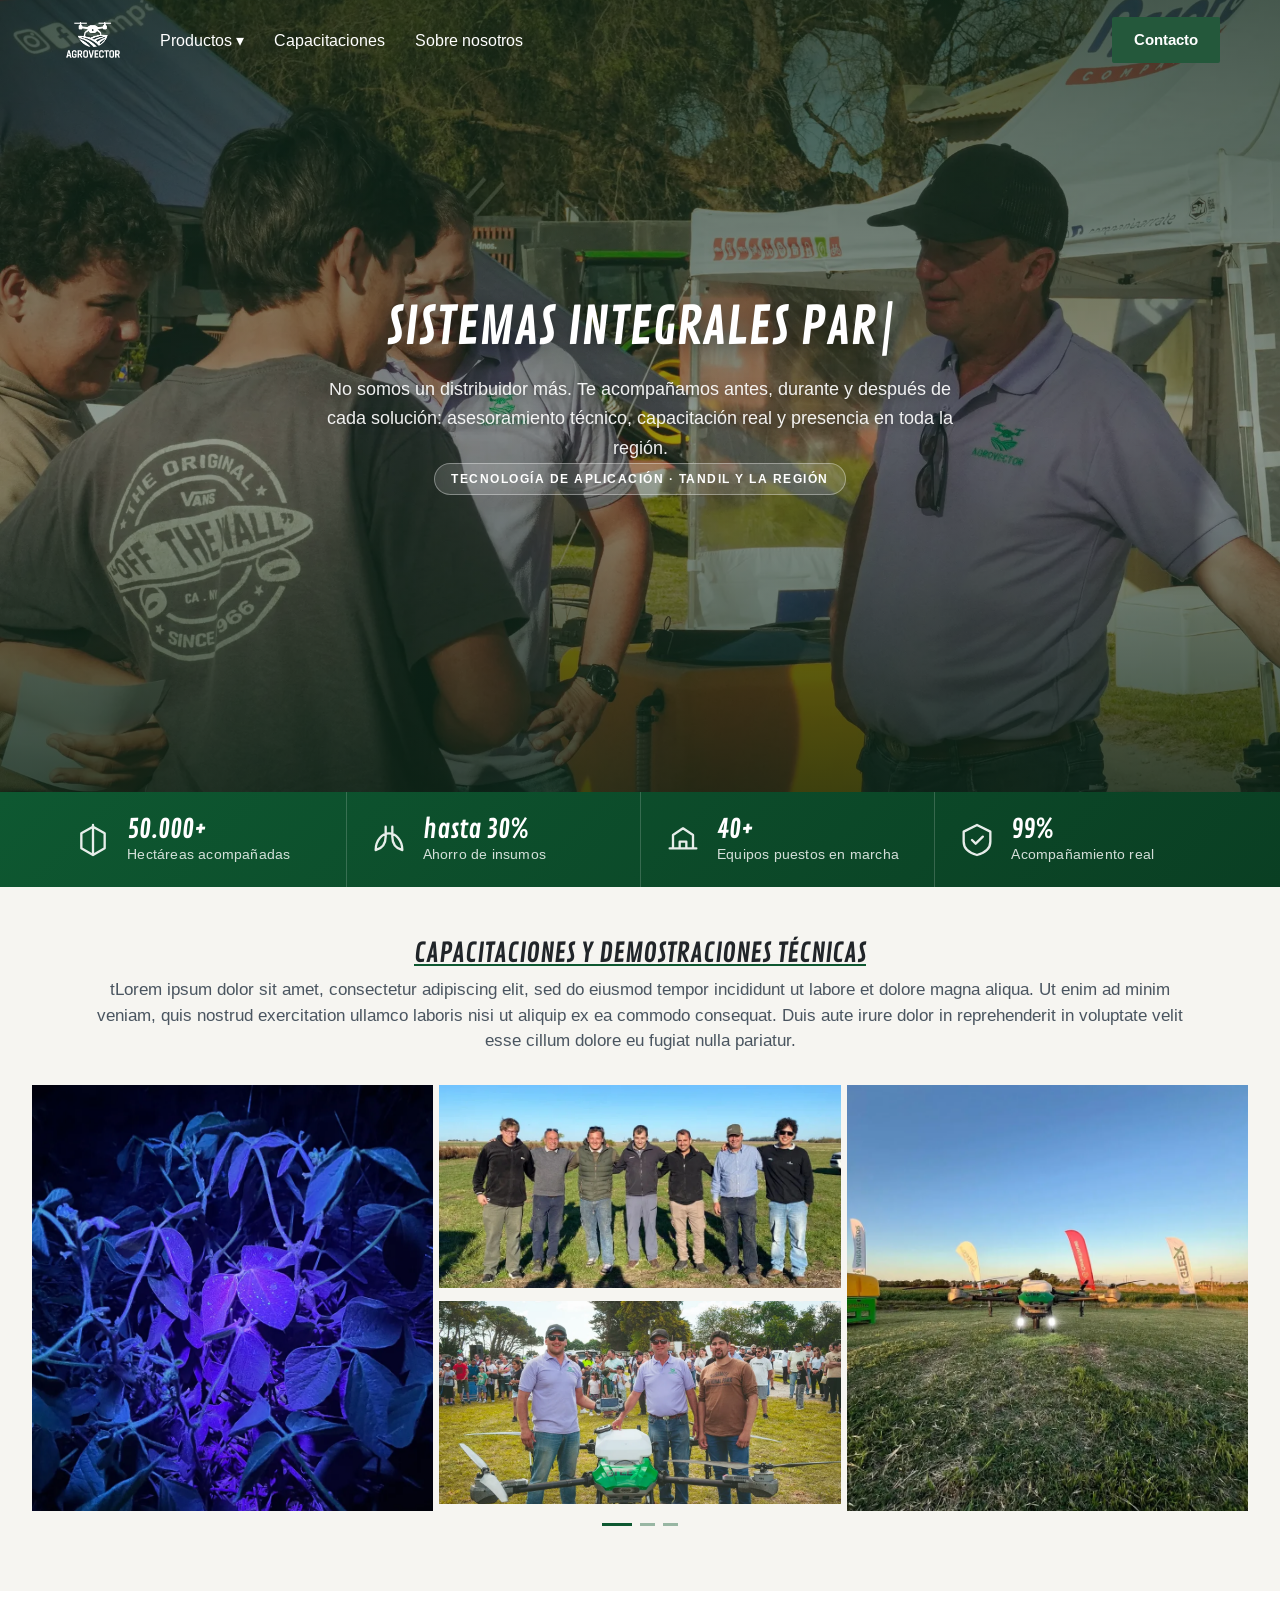
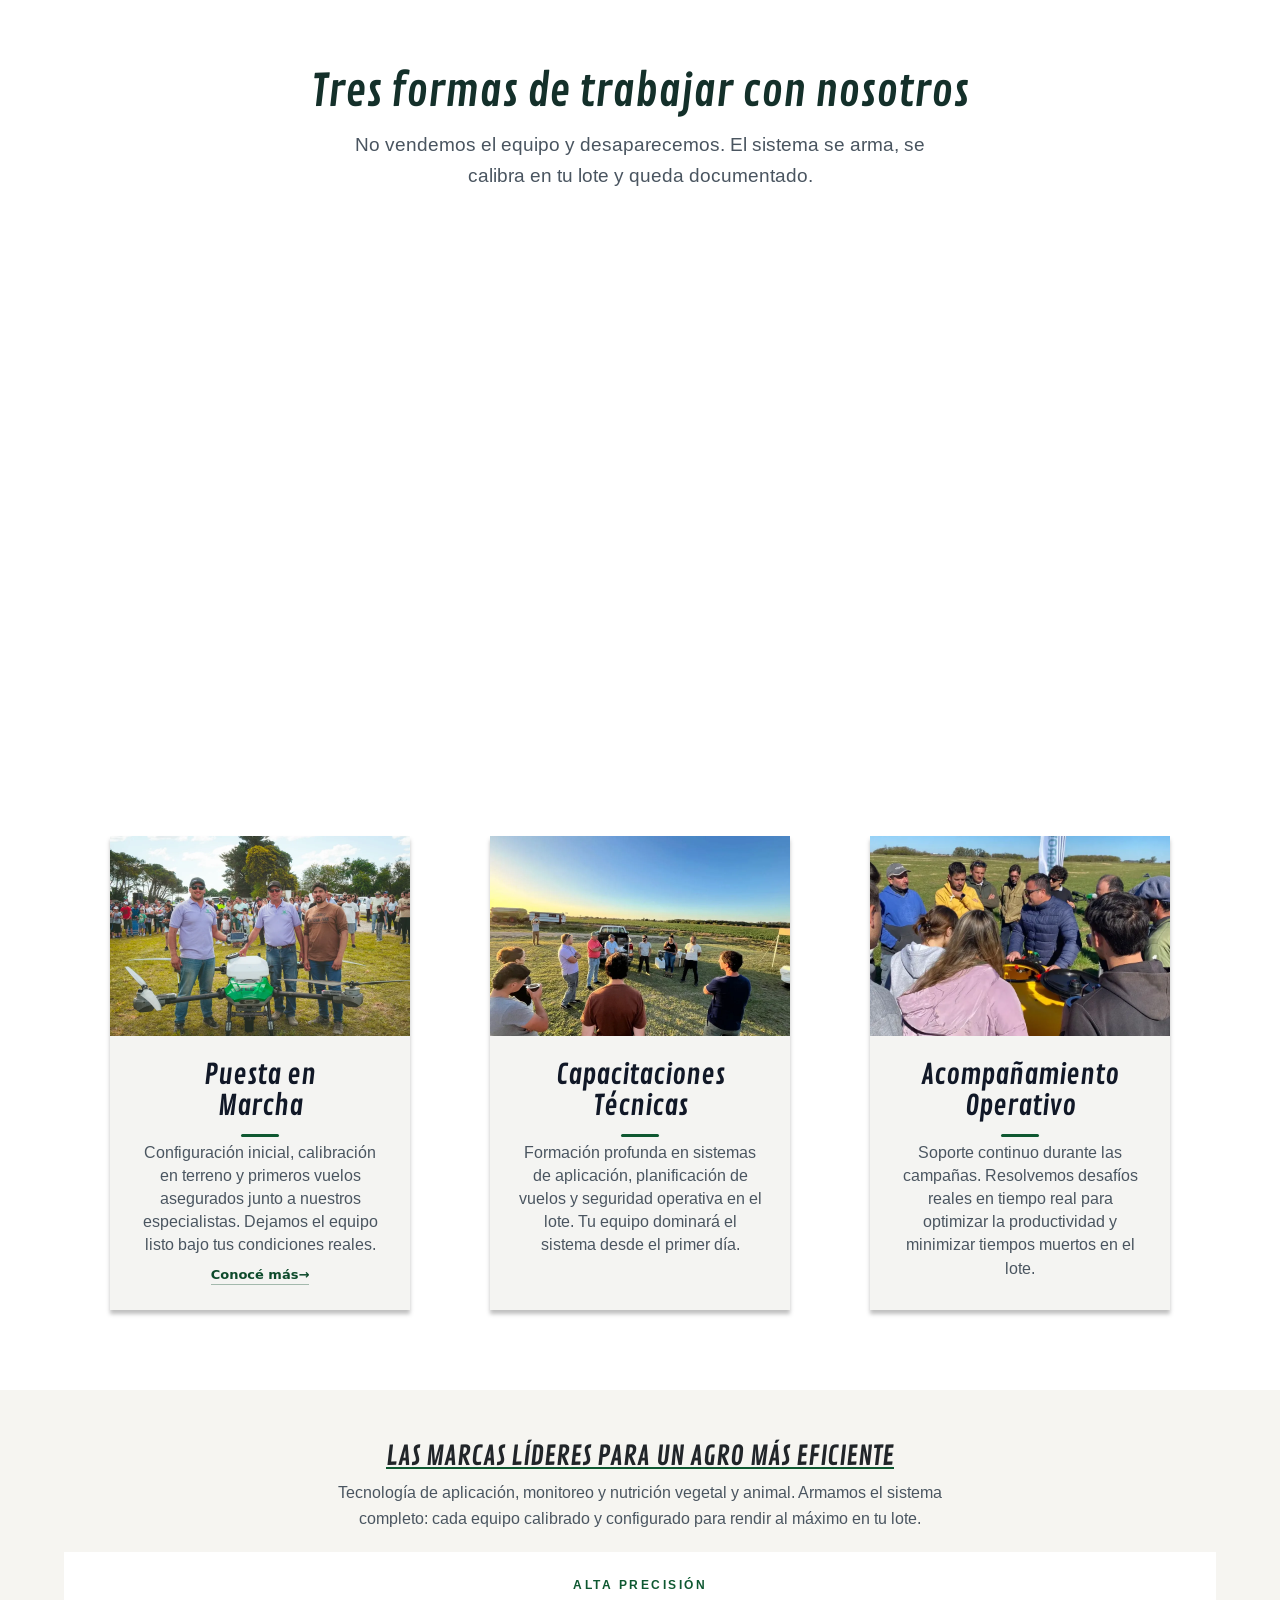
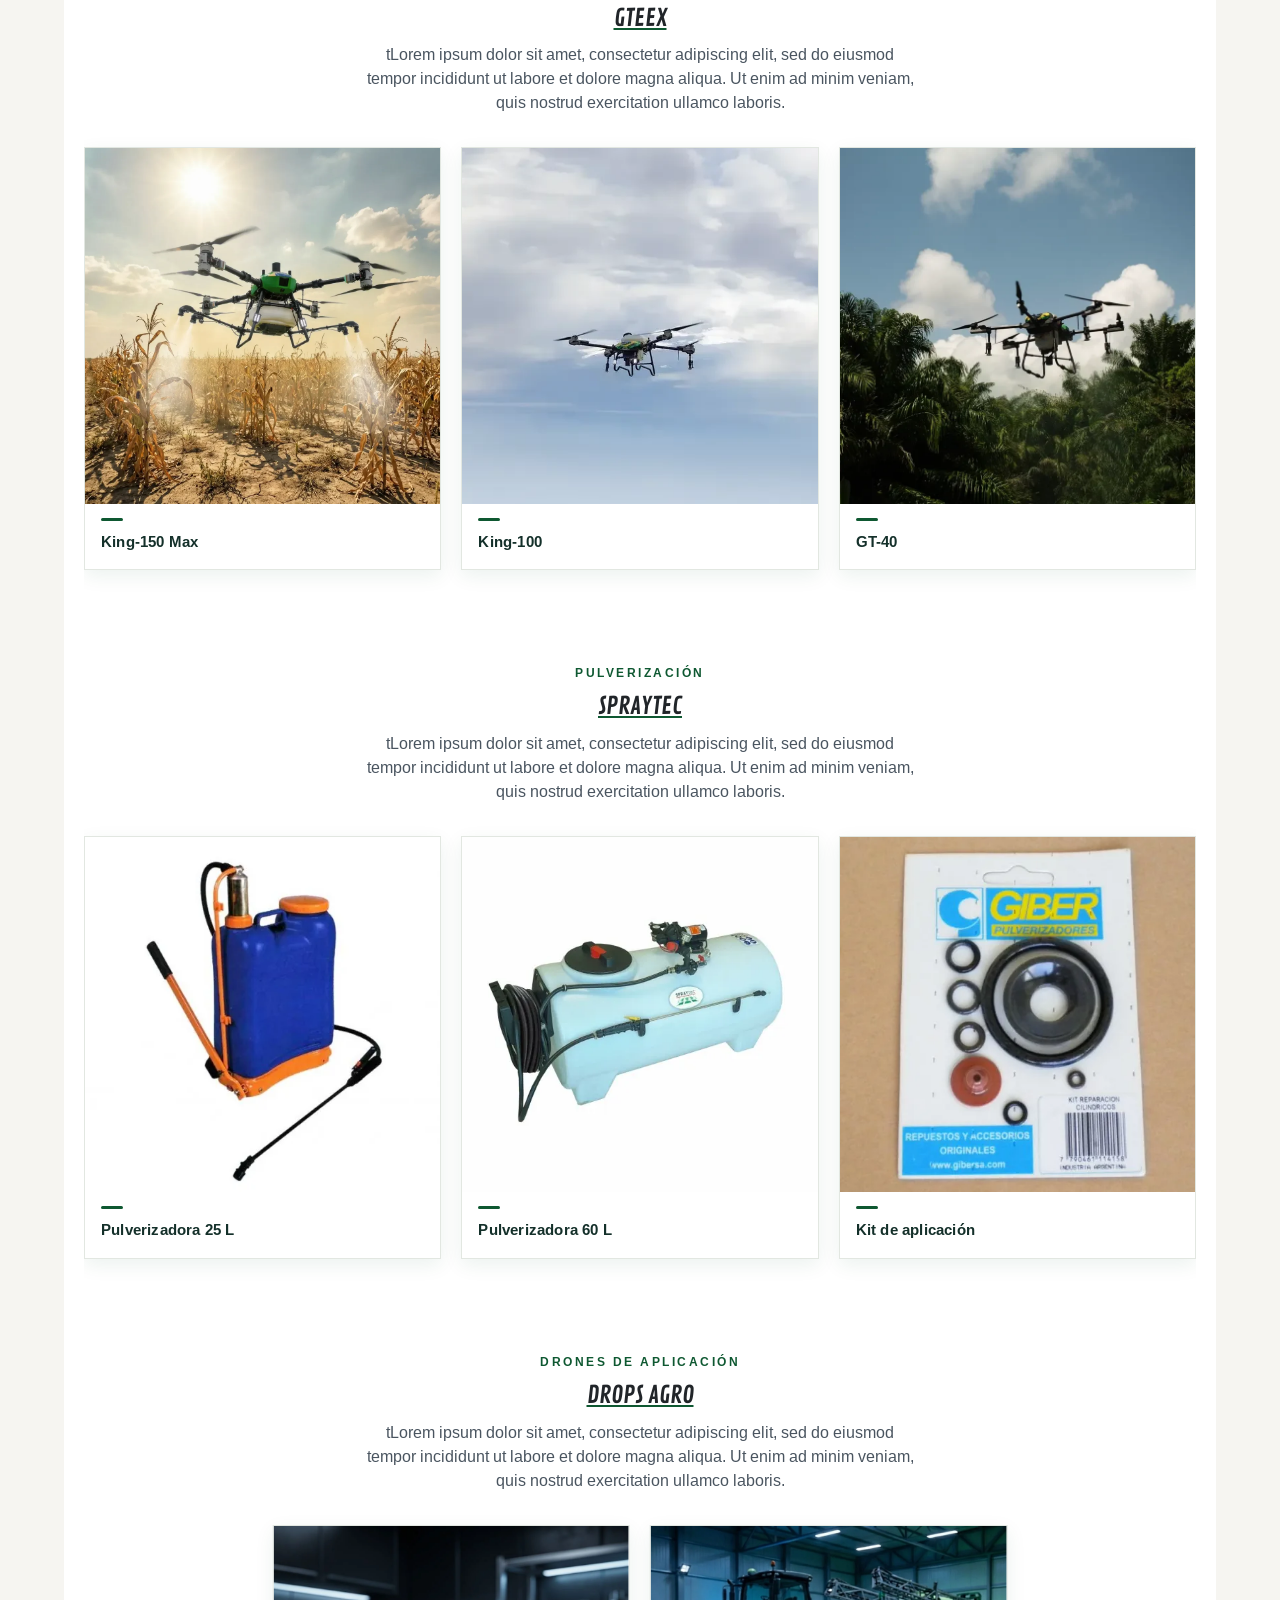
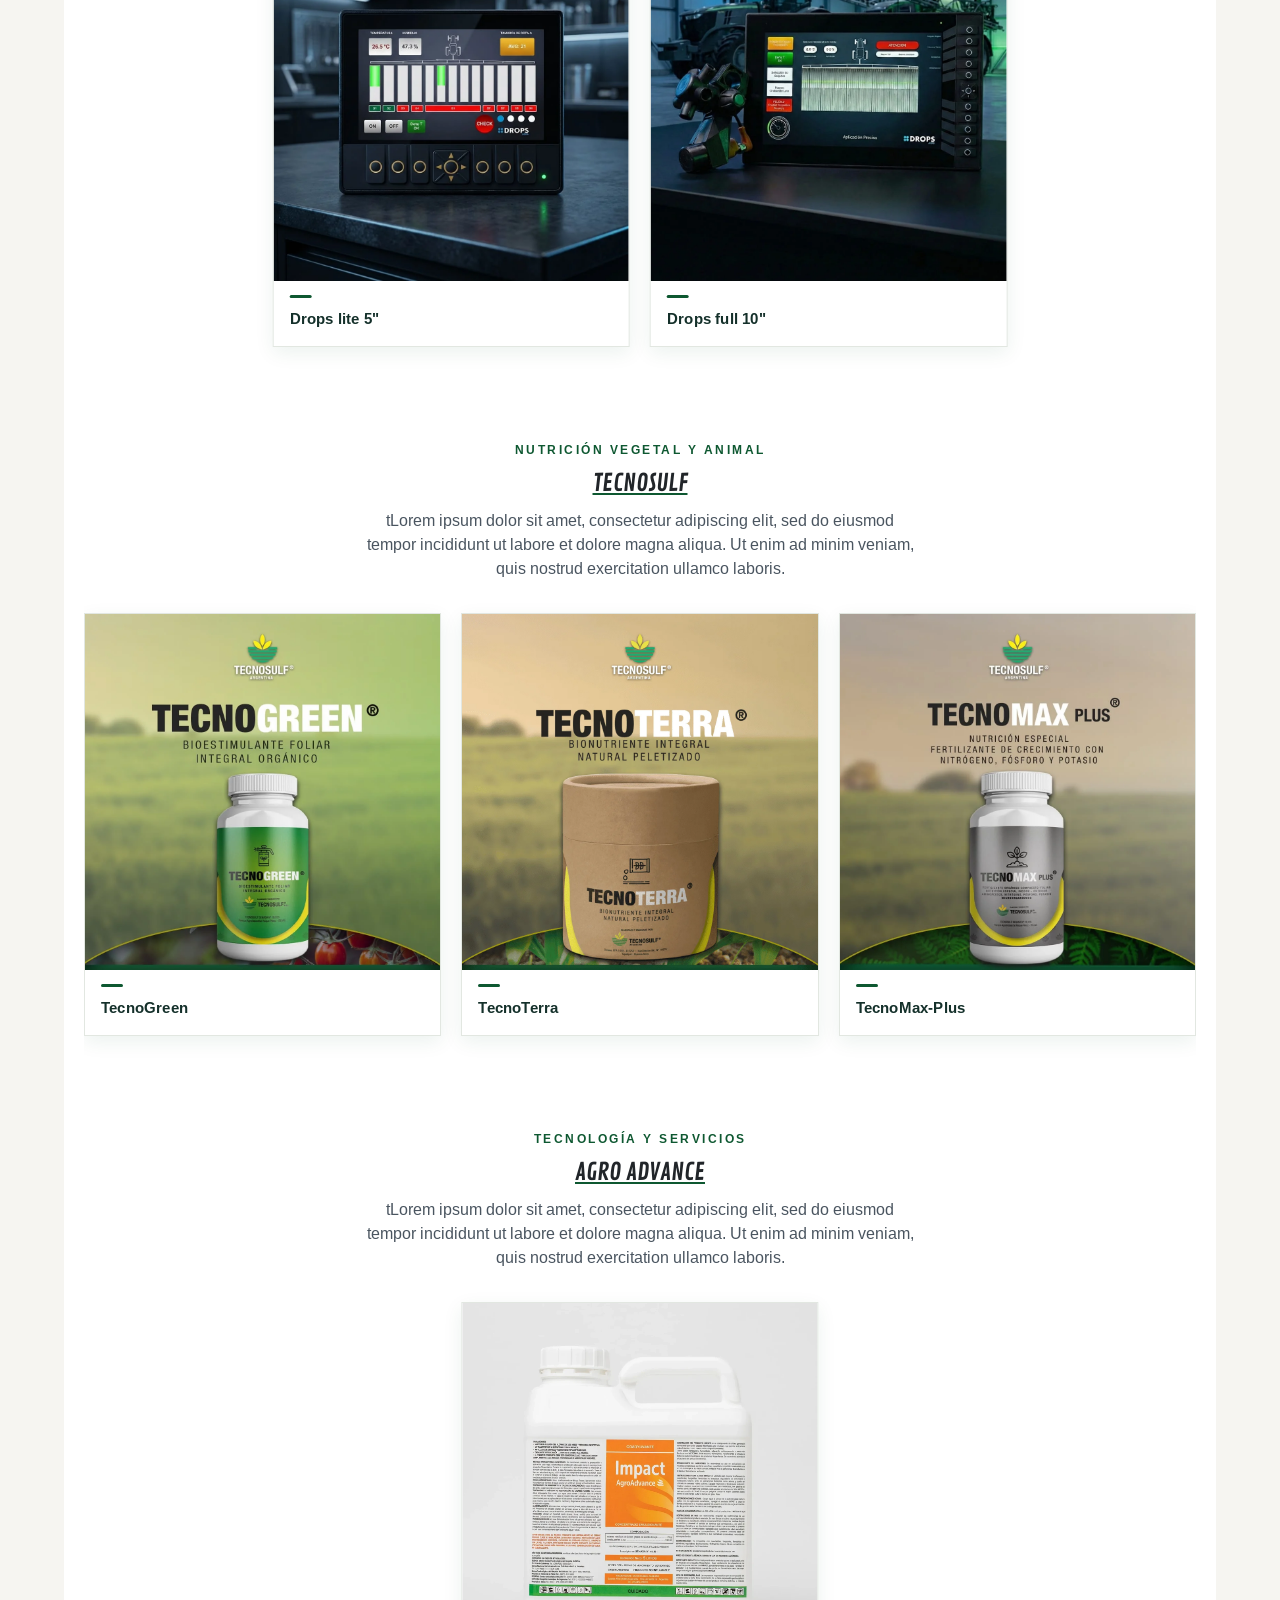
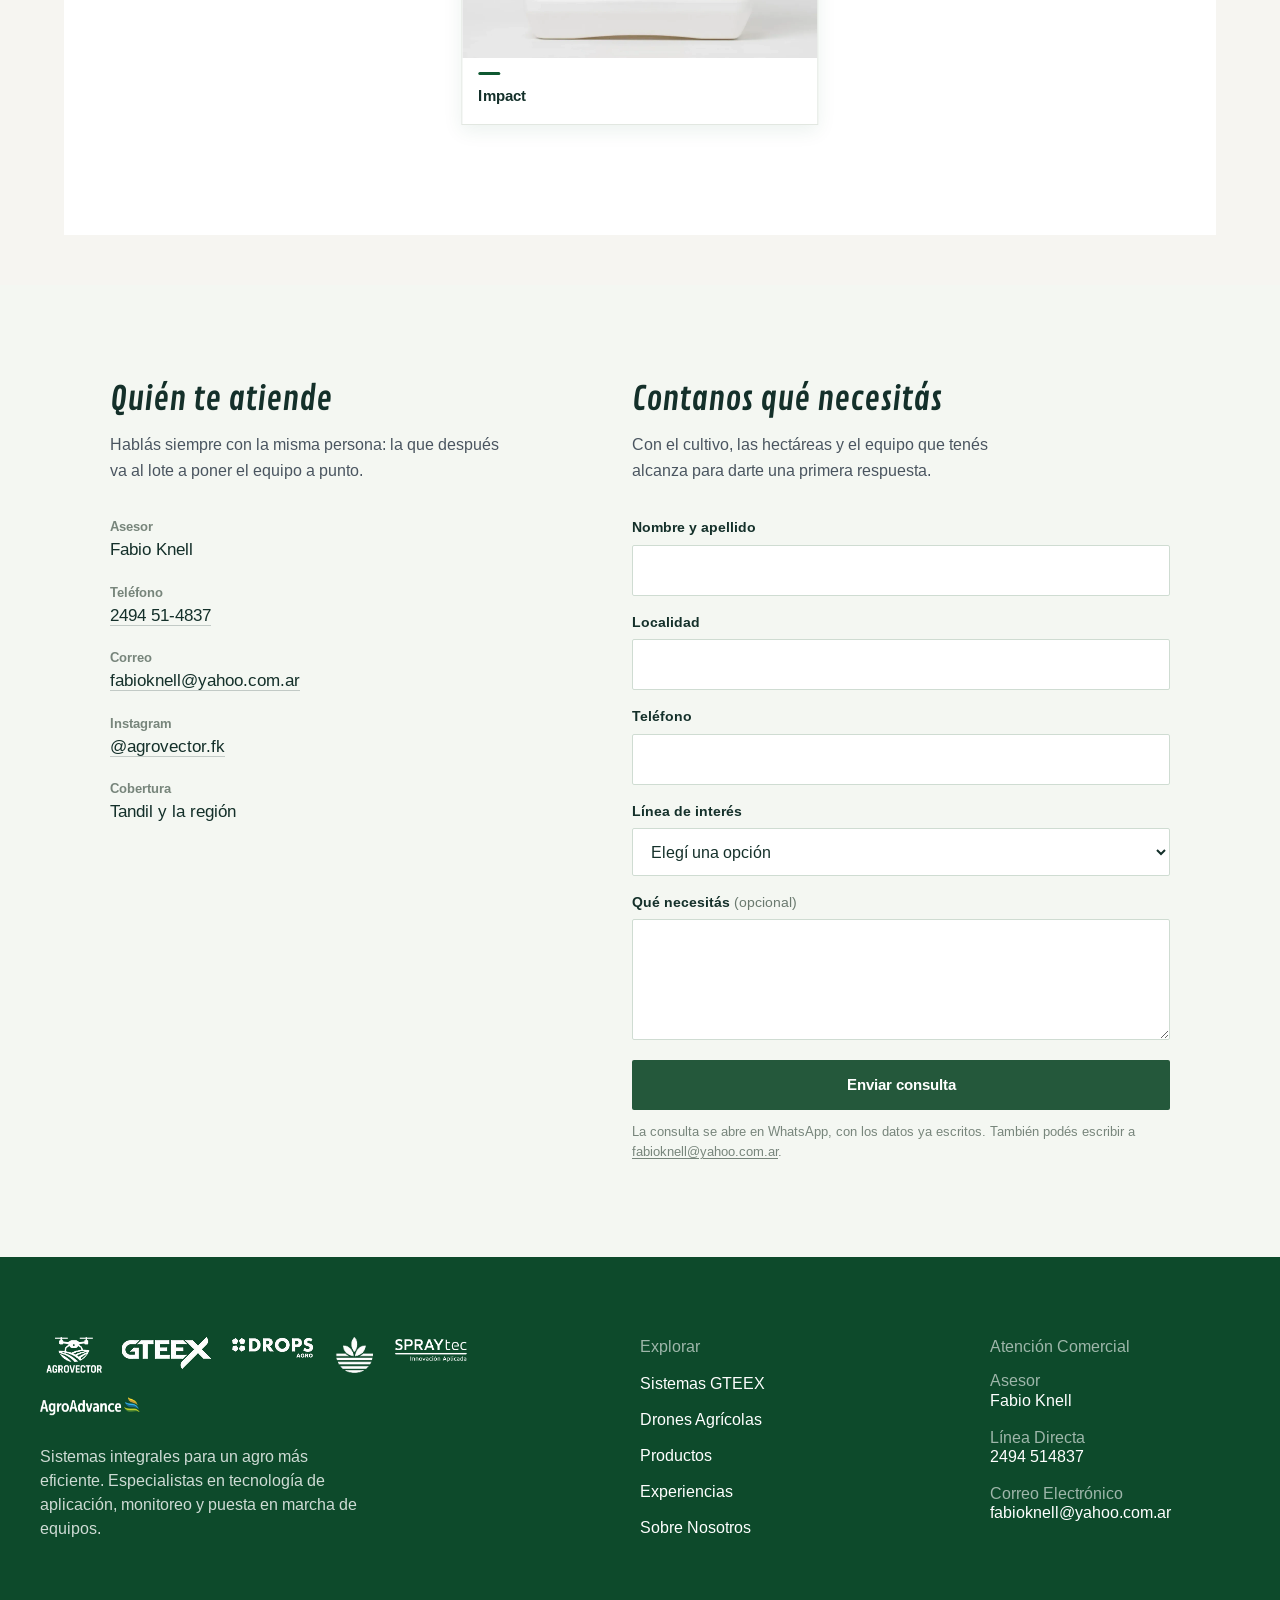
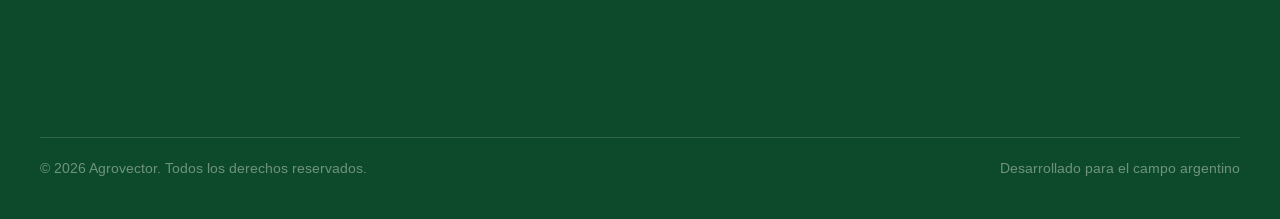
<file: index.html>
<!DOCTYPE html>
<html lang="es">
<head>
    <meta charset="UTF-8">
    <meta name="viewport" content="width=device-width, initial-scale=1.0">
    <title>Agrovector | Sistemas integrales para el agro — Tandil</title>
    <meta name="description" content="Agrovector: sistemas integrales para un agro más eficiente. Tecnología de aplicación, monitoreo, capacitaciones y puesta en marcha. Tandil y la región.">
    <meta property="og:title" content="Agrovector | Sistemas integrales para el agro">
    <meta property="og:description" content="Tecnología de aplicación, monitoreo, capacitaciones y puesta en marcha de equipos. Tandil y la región.">
    <meta property="og:type" content="website">
    <meta property="og:url" content="https://agrovector.com.ar/">
    <meta property="og:image" content="https://agrovector.com.ar/assets/img/og-logo.webp">
    <meta property="og:locale" content="es_AR">
    <meta name="theme-color" content="#0E5831">
    <link rel="icon" type="image/x-icon" href="assets/img/favicon.ico">
    <link rel="apple-touch-icon" href="assets/img/apple-touch-icon.png">

    <script>
    (function () {
        var link = document.querySelector('link[rel="icon"]');
        if (!link) return;
        var blanco = '[data-uri]';
        var mq = window.matchMedia ? window.matchMedia('(prefers-color-scheme: dark)') : null;
        function setFavicon() {
            link.href = mq && mq.matches ? blanco : 'assets/img/favicon.ico';
        }
        setFavicon();
        if (mq) {
            if (mq.addEventListener) mq.addEventListener('change', setFavicon);
            else if (mq.addListener) mq.addListener(setFavicon);
        }
    })();
    </script>
    <script type="application/ld+json">
    {
      "@context": "https://schema.org",
      "@type": "LocalBusiness",
      "name": "Agrovector",
      "description": "Sistemas integrales para un agro más eficiente: tecnología de aplicación, monitoreo, capacitaciones y puesta en marcha de equipos.",
      "telephone": "+54 2494 514837",
      "email": "fabioknell@yahoo.com.ar",
      "areaServed": "Tandil y la región",
      "url": "https://agrovector.com.ar/",
      "image": "https://agrovector.com.ar/assets/img/og-logo.webp",
      "sameAs": ["https://www.instagram.com/agrovector.fk"]
    }
    </script>
    <link rel="preconnect" href="https://fonts.googleapis.com">
    <link rel="preconnect" href="https://fonts.gstatic.com" crossorigin="anonymous">
    <link href="https://fonts.googleapis.com/css2?family=Arimo:wght@400;600;700&family=Contrail+One&display=swap" rel="stylesheet">
    <link href="https://cdn.jsdelivr.net/npm/bootstrap@5.3.8/dist/css/bootstrap.min.css" rel="stylesheet" integrity="sha384-sRIl4kxILFvY47J16cr9ZwB07vP4J8+LH7qKQnuqkuIAvNWLzeN8tE5YBujZqJLB" crossorigin="anonymous">
    <link rel="stylesheet" href="https://cdn.jsdelivr.net/npm/swiper@11/swiper-bundle.min.css" />
    <link rel="stylesheet" href="assets/css/style.css?v=20261029n">
    <link rel="preload" as="image" href="assets/img/hero-dron-campo.webp">
</head>
<body>
  
    <div class="barra-progreso" id="barra-progreso" aria-hidden="true"></div>
    <!-- Preloader de entrada -->
    <div class="preloader" id="preloader" aria-hidden="true">
        <div class="preloader-logo">
            <img src="assets/img/logo-agrovector-blanco.webp" alt="">
        </div>
        <div class="preloader-barra"><span></span></div>
    </div>

    <div class="main-container">
        <header>
            <nav class="navbar">
                <button class="menu-desplegable" aria-label="Abrir menú" aria-expanded="false">
                    ☰
                </button>

                <div class="logo">
                    <img class="logo" src="assets/img/logo-agrovector.webp"  alt="Logo Agrovector">
                    <img class="logo logo-blanco" src="assets/img/logo-agrovector-blanco.webp" alt="Logo Agrovector">
                </div>
             
                <ul class="nav-links">
                
                    <button class="menu-cerrar" aria-label="Cerrar menú">✕</button>
                
                    <img class="logo" src="assets/img/logo-agrovector.webp" alt="Logo Agrovector">
                    
                    <li class="item-submenu">
                        <a href="#all-products" class="link-toggle">Productos <span class="chevron">▾</span></a>
                        
                        <ul class="submenu">
                            <li><a href="#gteex">GTEEX</a></li>
                            <li><a href="#spraytec">SPRAYTEC</a></li>
                            <li><a href="#dropsagro">DROPSAGRO</a></li>
                            <li><a href="#tecnosulf">TECNOSULF</a></li>
                            <li><a href="#agroadvance">AGROADVANCE</a></li>
                        </ul>
                    </li>

                    <li><a href="#capacitaciones">Capacitaciones</a></li>
                    <li><a href="#sobre-nosotros">Sobre nosotros</a></li>

                    <a href="#contacto" class="mobile-contact-btn">Contacto</a>
                </ul>

                <a href="#contacto" class="desktop-contact-btn">Contacto</a>
            </nav>
        </header>
        <div class="main-info-container hero-video-container">
            <div class="video-showcase">
                <video autoplay muted loop playsinline preload="metadata" poster="assets/img/hero-dron-campo.webp" aria-hidden="true">
                    <source src="assets/videos/hero-video-h.mp4" media="(min-width: 768px)" type="video/mp4">
                    <source src="assets/videos/hero-video.mp4" type="video/mp4">
                </video>
            </div>
            <div class="video-showcase-overlay" aria-hidden="true"></div>
            <div class="main-text-container hero-text-container">
                <h1 class="hero-titulo">SISTEMAS INTEGRALES PARA UN AGRO MÁS EFICIENTE Y SUSTENTABLE</h1>
                <p class="hero-parrafo">No somos un distribuidor más. Te acompañamos antes, durante
                    y después de cada solución: asesoramiento técnico,
                    capacitación real y presencia en toda la región.
                </p>
                <span class="hero-badge">Tecnología de aplicación · Tandil y la región</span>
            </div>
        </div>

        <!-- SECCION ESTADISTICAS -->
        <div class="stats-section" data-reveal>
            <div class="stat-item">
                <svg class="stat-icono" viewBox="0 0 24 24" aria-hidden="true" focusable="false"><path d="M12 3v18M5 8l7-4 7 4M5 8v9l7 4 7-4V8"/></svg>
                <div class="stat-texto">
                    <span class="stat-numero" data-contador="50000" data-sufijo="+">0</span>
                    <span class="stat-label">Hectáreas acompañadas</span>
                </div>
            </div>
            <div class="stat-item">
                <svg class="stat-icono" viewBox="0 0 24 24" aria-hidden="true" focusable="false"><path d="M4 18c4-1 6-4 6-8V4M20 18c-4-1-6-4-6-8V4M4 18c0-6 4-10 8-10s8 4 8 10"/></svg>
                <div class="stat-texto">
                    <span class="stat-numero" data-contador="30" data-prefijo="hasta " data-sufijo="%">0</span>
                    <span class="stat-label">Ahorro de insumos</span>
                </div>
            </div>
            <div class="stat-item">
                <svg class="stat-icono" viewBox="0 0 24 24" aria-hidden="true" focusable="false"><path d="M4 17h16M6 17V9l6-4 6 4v8M10 17v-4h4v4"/></svg>
                <div class="stat-texto">
                    <span class="stat-numero" data-contador="40" data-sufijo="+">0</span>
                    <span class="stat-label">Equipos puestos en marcha</span>
                </div>
            </div>
            <div class="stat-item">
                <svg class="stat-icono" viewBox="0 0 24 24" aria-hidden="true" focusable="false"><path d="M12 3l8 4v6c0 4-3.4 6.7-8 8-4.6-1.3-8-4-8-8V7l8-4Z"/><path d="M9 12l2.2 2.2L15.5 10"/></svg>
                <div class="stat-texto">
                    <span class="stat-numero" data-contador="100" data-sufijo="%">0</span>
                    <span class="stat-label">Acompañamiento real</span>
                </div>
            </div>
        </div>

        <div id="capacitaciones" class="capacitaciones-container" data-reveal>
            <div class="capacitaciones-text-container">
                <h2 class="underline">CAPACITACIONES Y DEMOSTRACIONES TÉCNICAS</h2>
                <p>
                    tLorem ipsum dolor sit amet, consectetur adipiscing
                    elit, sed do eiusmod tempor incididunt
                    ut labore et dolore magna aliqua.
                    Ut enim ad minim veniam, quis nostrud exercitation
                    ullamco laboris nisi ut aliquip ex ea commodo
                    consequat. Duis aute irure dolor in reprehenderit in
                    voluptate velit esse cillum dolore eu fugiat nulla
                    pariatur.
                </p>
            </div>
            <div class="carrousel-img-container swiper">
                <div class="swiper-wrapper">
                    <div class="swiper-slide" id="slide1">
                        <img class="big-img1" src="assets/img/capacitaciones/capacitacion-01.webp" loading="lazy" alt="Capacitación Agrovector — foto 1">
                        <img class="small-img1" src="assets/img/capacitaciones/capacitacion-02.webp" loading="lazy" alt="Capacitación Agrovector — foto 2">
                        <img class="small-img2" src="assets/img/capacitaciones/capacitacion-03.webp" loading="lazy" alt="Capacitación Agrovector — foto 3">
                        <img class="big-img2" src="assets/img/capacitaciones/capacitacion-04.webp" loading="lazy" alt="Capacitación Agrovector — foto 4">
                    </div>
                    <div class="swiper-slide" id="slide2">
                        <img class="big-img1" src="assets/img/capacitaciones/capacitacion-05.webp" loading="lazy" alt="Capacitación Agrovector — foto 5">
                        <img class="small-img1" src="assets/img/capacitaciones/capacitacion-06.webp" loading="lazy" alt="Capacitación Agrovector — foto 6">
                        <img class="small-img2" src="assets/img/capacitaciones/capacitacion-07.webp" loading="lazy" alt="Capacitación Agrovector — foto 7">
                        <img class="big-img2" src="assets/img/capacitaciones/capacitacion-08.webp" loading="lazy" alt="Capacitación Agrovector — foto 8">
                    </div>
                    <div class="swiper-slide" id="slide3">
                        <img class="big-img1" src="assets/img/capacitaciones/capacitacion-13.webp" loading="lazy" alt="Capacitación Agrovector — foto 13">
                        <img class="small-img1" src="assets/img/galeria-09.webp" loading="lazy" alt="galeria 09">
                        <img class="small-img2" src="assets/img/capacitaciones/capacitacion-11.webp" loading="lazy" alt="Capacitación Agrovector — foto 9">
                        <img class="big-img2" src="assets/img/capacitaciones/capacitacion-12.webp" loading="lazy" alt="Capacitación Agrovector — foto 10">
                    </div>
                </div>

                <div class="swiper-pagination"></div>
            </div>
        </div>

 <!-- SECCION  INTERACTIVA  -->

<div class="interactiva-header interactiva-header--left" data-reveal>
    <h2>Tres formas de trabajar con nosotros</h2>
    <p>No vendemos el equipo y desaparecemos. El sistema se arma, se calibra en tu lote y queda documentado.</p>
</div>

</div>
    <div id="sobre-nosotros" class="interactive-container formas-grid" data-stagger="90">

        <article class="forma">
            <h3>Estándar GTEEX</h3>
            <p>Aplicación de alta precisión con telemetría en tiempo real: caudal controlado por sección, registro de cada misión y control del operario sobre lo que pasa en el lote.</p>
            <dl>
                <div><dt>Incluye</dt><dd>Calibración, configuración de telemetría y protocolo de aplicación.</dd></div>
                <div><dt>Para</dt><dd>Quien ya trabaja con equipos GTEEX o quiere empezar con ese estándar.</dd></div>
            </dl>
        </article>

        <article class="forma">
            <h3>Integración multimarca</h3>
            <p>Ponemos a punto los equipos que ya tenés. No hace falta cambiar de marca para trabajar con el mismo criterio de calibración y registro.</p>
            <dl>
                <div><dt>Incluye</dt><dd>Revisión del equipo, ajuste de caudal y prueba en el lote.</dd></div>
                <div><dt>Para</dt><dd>Campos con equipos de distintas marcas conviviendo en la misma campaña.</dd></div>
            </dl>
        </article>

        <article class="forma">
            <h3>Jornadas y puesta en marcha</h3>
            <p>Vamos al lote con el equipo y con la gente que lo va a operar. Se calibra, se vuela y se corrige en el momento, no en una reunión después.</p>
            <dl>
                <div><dt>Incluye</dt><dd>Calibración en terreno, primeros vuelos acompañados y entrenamiento del operario.</dd></div>
                <div><dt>Para</dt><dd>Equipos nuevos o temporada con personal que recién arranca.</dd></div>
            </dl>
        </article>

    </div>

    <!-- SECCION  SERVICIOS CARDS -->
<div class="servicios-wrapper" data-reveal>
    <div class="slider-container">
        
        <div class="slider-track" id="track">
            
            <article class="card-servicio">
                <div class="card-img-wrapper">
                    <img src="assets/img/capacitaciones/capacitacion-03.webp" loading="lazy"alt="Puesta en Marcha">
                </div>
                <div class="card-body">
                    <h3>Puesta en<br>Marcha</h3>
                    <p>Configuración inicial, calibración en terreno y primeros vuelos asegurados junto a nuestros especialistas. Dejamos el equipo listo bajo tus condiciones reales.</p>
                    <a href="resultados.html" class="mas-info">Conocé más</a>
                </div>
            </article>

            <article class="card-servicio">
                <div class="card-img-wrapper">
                    <img src="assets/img/capacitaciones/capacitacion-11.webp" loading="lazy" alt="Capacitaciones Técnicas">
                </div>
                <div class="card-body">
                    <h3>Capacitaciones<br>Técnicas</h3>
                    <p>Formación profunda en sistemas de aplicación, planificación de vuelos y seguridad operativa en el lote. Tu equipo dominará el sistema desde el primer día.</p>
                    <a href="resultados.html" class="mas-info mas-info--placeholder" aria-hidden="true" tabindex="-1">&nbsp;</a>
                </div>
            </article>

            <article class="card-servicio">
                <div class="card-img-wrapper">
                    <img src="assets/img/capacitaciones/acompanamiento-operativo.webp" loading="lazy" alt="Acompañamiento Operativo">
                </div>
                <div class="card-body">
                    <h3>Acompañamiento<br>Operativo</h3>
                    <p>Soporte continuo durante las campañas. Resolvemos desafíos reales en tiempo real para optimizar la productividad y minimizar tiempos muertos en el lote.</p>
                    <a href="resultados.html" class="mas-info mas-info--placeholder" aria-hidden="true" tabindex="-1">&nbsp;</a>
                </div>
            </article>

        </div>
    </div>

    
    <div class="slider-controls">
        <button class="slider-btn btn-prev" aria-label="Anterior">
         
            <svg width="10" height="16" viewBox="0 0 10 16" fill="none" xmlns="http://www.w3.org/2000/svg">
                <path d="M8.5 15L1.5 8L8.5 1" stroke="currentColor" stroke-width="2.5" stroke-linecap="round" stroke-linejoin="round"/>
            </svg>
        </button>
        
        <div class="slider-pagination">
            <span class="dot active" data-index="0"></span>
            <span class="dot" data-index="1"></span>
            <span class="dot" data-index="2"></span>
        </div>

        <button class="slider-btn btn-next" aria-label="Siguiente">
            
            <svg width="10" height="16" viewBox="0 0 10 16" fill="none" xmlns="http://www.w3.org/2000/svg">
                <path d="M1.5 1L8.5 8L1.5 15" stroke="currentColor" stroke-width="2.5" stroke-linecap="round" stroke-linejoin="round"/>
            </svg>
        </button>
    </div>
</div>

 <!-- SECCION  PRODUCTOS -->
        <div id="all-products" class="products-container" data-reveal>
            <div class="products-main-text" data-reveal>
              
                <h2 class="underline">LAS MARCAS LÍDERES PARA UN AGRO MÁS EFICIENTE</h2>
                <p>
                    Tecnología de aplicación, monitoreo y nutrición vegetal y animal.
                    Armamos el sistema completo: cada equipo calibrado y configurado para rendir al máximo en tu lote.
                </p>
            </div>
            <div class="products-main-info">
    
                    <!-- GTEEX -->
                    <div class="product-info" id="gteex">
                        <div class="brand-text">
                        <span class="eyebrow">Alta precisión</span>
                            <h3 class="underline">GTEEX</h3>
                            <p>
                                tLorem ipsum dolor sit amet, consectetur adipiscing elit, 
                                sed do eiusmod tempor incididunt ut labore et dolore magna aliqua. 
                                Ut enim ad minim veniam, quis nostrud exercitation ullamco laboris.
                            </p>
                        </div>

                     
                        <div class="productos-grid swiper">
                      
                            <div class="swiper-wrapper">
                               
                                <div class="producto-item swiper-slide">
    <a href="https://www.gteex.com.ar/drones/king-150" target="_blank" rel="noopener noreferrer" class="producto-link">
        <span class="product-name">King-150 Max</span>
        <img src="assets/img/king-150-max.webp" loading="lazy" alt="King 150 Max">
    </a>
</div>
                                <div class="producto-item swiper-slide">
    <a href="https://www.gteex.com.ar/drones/king-100" target="_blank" rel="noopener noreferrer" class="producto-link">
        <span class="product-name">King-100</span>
        <img src="assets/img/king-100.webp" loading="lazy" alt="King 100">
    </a>
</div>
                                <div class="producto-item swiper-slide">
    <a href="https://www.gteex.com.ar/drones/gt-40" target="_blank" rel="noopener noreferrer" class="producto-link">
        <span class="product-name">GT-40</span>
        <img src="assets/img/gteex-gt40.webp" loading="lazy"  alt="GT 40">
    </a>
</div>
                            </div>
                        </div>
                    </div>

                    <!-- SPRAYTEC -->
                    <div class="product-info" id="spraytec">
                        <div class="brand-text">
                                <span class="eyebrow">Pulverización</span>
                            <h3 class="underline">SPRAYTEC</h3>
                            <p>
                                tLorem ipsum dolor sit amet, consectetur adipiscing elit, 
                                sed do eiusmod tempor incididunt ut labore et dolore magna aliqua. 
                                Ut enim ad minim veniam, quis nostrud exercitation ullamco laboris.
                            </p>
                        </div>

                        <div class="productos-grid swiper">
                            <div class="swiper-wrapper">
                                <div class="producto-item swiper-slide">
    <a href="https://spraytec.com.ar/productos/cat/1/agro" target="_blank" rel="noopener noreferrer" class="producto-link">
        <span class="product-name">Pulverizadora 25 L</span>
        <img src="assets/img/galeria-02.webp" loading="lazy" alt="Pulverizadora Spraytec 25 litros">
    </a>
</div>
                                <div class="producto-item swiper-slide">
    <a href="https://spraytec.com.ar/productos/cat/1/agro" target="_blank" rel="noopener noreferrer" class="producto-link">
        <span class="product-name">Pulverizadora 60 L</span>
        <img src="assets/img/galeria-03.webp" loading="lazy"  alt="Pulverizadora Spraytec 60 litros">
    </a>
</div>
                                <div class="producto-item swiper-slide">
    <a href="https://spraytec.com.ar/productos/cat/1/agro" target="_blank" rel="noopener noreferrer" class="producto-link">
        <span class="product-name">Kit de aplicación</span>
        <img src="assets/img/galeria-04.webp" loading="lazy" alt="Kit de aplicación Spraytec">
    </a>
</div>
                            </div>
                        </div>
                    </div>

                    <!-- DROPS AGRO -->
                    <div class="product-info" id="dropsagro">
                        <div class="brand-text">
                                <span class="eyebrow">Drones de aplicación</span>
                            <h3 class="underline">DROPS AGRO</h3>
                            <p>
                                tLorem ipsum dolor sit amet, consectetur adipiscing elit, 
                                sed do eiusmod tempor incididunt ut labore et dolore magna aliqua. 
                                Ut enim ad minim veniam, quis nostrud exercitation ullamco laboris.
                            </p>
                        </div>

                        <div class="productos-grid swiper">
                            <div class="swiper-wrapper">
                                <div class="producto-item swiper-slide">
    <a href="https://www.drops-agro.com/" target="_blank" rel="noopener noreferrer" class="producto-link">
        <span class="product-name">Drops lite 5"</span>
        <img src="assets/img/drops-lite.webp" loading="lazy" alt="Dron Drops lite 5 pulgadas">
    </a>
</div>
                                <div class="producto-item swiper-slide">
    <a href="https://www.drops-agro.com/" target="_blank" rel="noopener noreferrer" class="producto-link">
        <span class="product-name">Drops full 10"</span>
        <img src="assets/img/drops-full.webp" loading="lazy" alt="Dron Drops full 10 pulgadas">
    </a>
</div>
                            </div>
                        </div>
                    </div>

                    <!-- TECNOSULF (desliza solo) -->
                    <div class="product-info" id="tecnosulf">
                        <div class="brand-text">
                                <span class="eyebrow">Nutrición vegetal y animal</span>
                            <h3 class="underline">TECNOSULF</h3>
                            <p>
                                tLorem ipsum dolor sit amet, consectetur adipiscing elit, 
                                sed do eiusmod tempor incididunt ut labore et dolore magna aliqua. 
                                Ut enim ad minim veniam, quis nostrud exercitation ullamco laboris.
                            </p>
                        </div>

                        <div class="productos-grid swiper">
                            <div class="swiper-wrapper">
                                <div class="producto-item swiper-slide">
    <a href="https://tecnosulfargentina.com/bioestimulante-integral-con-aminoacidos/" target="_blank" rel="noopener noreferrer" class="producto-link">
        <span class="product-name">TecnoGreen</span>
        <img src="assets/img/tecno-green.webp" loading="lazy" alt="Producto TecnoGreen">
    </a>
</div>
                                <div class="producto-item swiper-slide">
    <a href="https://tecnosulfargentina.com/bionutriente-integral-natural/" target="_blank" rel="noopener noreferrer" class="producto-link">
        <span class="product-name">TecnoTerra</span>
        <img src="assets/img/tecno-tierra.webp" loading="lazy" alt="Producto TecnoTerra">
    </a>
</div>
                                <div class="producto-item swiper-slide">
    <a href="https://tecnosulfargentina.com/tecnomax-plus/" target="_blank" rel="noopener noreferrer" class="producto-link">
        <span class="product-name">TecnoMax-Plus</span>
        <img src="assets/img/tecno-max-plus.webp" loading="lazy" alt="Producto TecnoMax Plus">
    </a>
</div>
                                <div class="producto-item swiper-slide">
    <a href="https://tecnosulfargentina.com/tecnoponia/" target="_blank" rel="noopener noreferrer" class="producto-link">
        <span class="product-name">TecnoPonia</span>
        <img src="assets/img/tecno-ponia.webp" loading="lazy" alt="Producto TecnoPonia">
    </a>
</div>
                                <div class="producto-item swiper-slide">
    <a href="https://tecnosulfargentina.com/tecnodiet-ternero/" target="_blank" rel="noopener noreferrer" class="producto-link">
        <span class="product-name">TecnoDiet</span>
        <img src="assets/img/tecno-diet.webp" loading="lazy" alt="Producto TecnoDiet">
    </a>
</div>
                            </div>
                        </div>
                    </div>

                    <!-- AGRO ADVANCE -->
                    <div class="product-info" id="agroadvance">
                        <div class="brand-text">
                                <span class="eyebrow">Tecnología y servicios</span>
                            <h3 class="underline">AGRO ADVANCE</h3>
                            <p>
                                tLorem ipsum dolor sit amet, consectetur adipiscing elit, 
                                sed do eiusmod tempor incididunt ut labore et dolore magna aliqua. 
                                Ut enim ad minim veniam, quis nostrud exercitation ullamco laboris.
                            </p>
                        </div>

                        <div class="productos-grid swiper">
                            <div class="swiper-wrapper">
                                <div class="producto-item swiper-slide">
    <a href="https://agroadvance.com.ar/coadyuvantes/impact/" target="_blank" rel="noopener noreferrer" class="producto-link">
        <span class="product-name">Impact</span>
        <img src="assets/img/dron-impacto.webp" loading="lazy" alt="Producto Impact">
    </a>
</div>


                            </div>
                        </div>
                    </div>
                </div>
            </div>
        </div>

    </div>

 <!-- SECCION  CONTACTO -->
<div class="contacto-wrapper" id="contacto">
    <div class="contacto-grid">

        <div class="contacto-datos" data-reveal>
            <h2>Quién te atiende</h2>
            <p class="contacto-lede">Hablás siempre con la misma persona: la que después va al lote a poner el equipo a punto.</p>

            <dl class="contacto-lista">
                <div><dt>Asesor</dt><dd>Fabio Knell</dd></div>
                <div><dt>Teléfono</dt><dd><a href="tel:+5492494514837">2494 51-4837</a></dd></div>
                <div><dt>Correo</dt><dd><a href="mailto:fabioknell@yahoo.com.ar">fabioknell@yahoo.com.ar</a></dd></div>
                <div><dt>Instagram</dt><dd><a href="https://instagram.com/agrovector.fk" target="_blank" rel="noopener noreferrer">@agrovector.fk</a></dd></div>
                <div><dt>Cobertura</dt><dd>Tandil y la región</dd></div>
            </dl>
        </div>

        <div class="contacto-form-col" data-reveal style="--enter-delay:120ms">
            <h2>Contanos qué necesitás</h2>
            <p class="contacto-lede">Con el cultivo, las hectáreas y el equipo que tenés alcanza para darte una primera respuesta.</p>

            <form class="form-contacto" id="form-contacto" novalidate>
                <div class="campo">
                    <label for="c-nombre">Nombre y apellido</label>
                    <input id="c-nombre" name="nombre" type="text" autocomplete="name" required>
                </div>
                <div class="campo">
                    <label for="c-localidad">Localidad</label>
                    <input id="c-localidad" name="localidad" type="text" autocomplete="address-level2" required>
                </div>
                <div class="campo">
                    <label for="c-telefono">Teléfono</label>
                    <input id="c-telefono" name="telefono" type="tel" inputmode="tel" autocomplete="tel" required>
                </div>
                <div class="campo">
                    <label for="c-linea">Línea de interés</label>
                    <select id="c-linea" name="linea" required>
                        <option value="">Elegí una opción</option>
                        <option>GTEEX</option>
                        <option>Spraytec</option>
                        <option>Drops Agro</option>
                        <option>Tecnosulf</option>
                        <option>Agro Advance</option>
                        <option>Quiero asesoramiento general</option>
                    </select>
                </div>
                <div class="campo">
                    <label for="c-mensaje">Qué necesitás <span>(opcional)</span></label>
                    <textarea id="c-mensaje" name="mensaje" rows="4"></textarea>
                </div>
                <div class="campo campo--accion">
                    <button class="btn-enviar" type="submit">Enviar consulta</button>
                    <p class="form-nota" data-form-error hidden></p>
                    <p class="form-nota form-nota--ok" data-form-ok hidden>Se abrió WhatsApp con la consulta escrita. Si no se abrió, escribinos al <a href="https://wa.me/5492494514837" target="_blank" rel="noopener noreferrer">2494 51-4837</a>.</p>
                    <p class="form-nota form-nota--ayuda">La consulta se abre en WhatsApp, con los datos ya escritos. También podés escribir a <a href="mailto:fabioknell@yahoo.com.ar">fabioknell@yahoo.com.ar</a>.</p>
                </div>
            </form>
        </div>

    </div>
</div>

<!-- SECCION FOOTER -->
<footer class="footer-profesional">
    <div class="footer-grid"> 

       <div class="footer-brand">
            
            <div class="brand-logos">
    
                <img src="assets/img/logo-agrovector-blanco.webp" alt="Agrovector" class="logo-principal">
                <a href="https://gteex.com.ar" target="_blank" rel="noopener noreferrer" aria-label="Sitio web de GTEEX">
                    <img src="assets/img/logo-gteex.webp" loading="lazy" alt="GTEEX" class="logo-gteex">
                </a>
                <a href="https://www.drops-agro.com/" target="_blank" rel="noopener noreferrer" aria-label="Sitio web de Drops Agro">
                    <img src="assets/img/logo-drops.webp" loading="lazy" alt="Drops Agro" class="logo-drops">
                </a>
                <a href="https://tecnosulfargentina.com/" target="_blank" rel="noopener noreferrer" aria-label="Sitio web de Tecnosulf">
                    <img src="assets/img/logo-tecnosulf.webp" loading="lazy" alt="Logo Hoja" class="logo-hoja">
                </a>
                <a href="https://spraytec.com.ar" target="_blank" rel="noopener noreferrer" aria-label="Sitio web de Spraytec">
                    <img src="assets/img/logo-spraytec-blanco.png" loading="lazy" alt="Spraytec" class="logo-spraytec">
                </a>
                <a href="https://agroadvance.com.ar" target="_blank" rel="noopener noreferrer" aria-label="Sitio web de AgroAdvance">
                    <img src="assets/img/logo-agroadvance-light.png" loading="lazy" alt="AgroAdvance" class="logo-agroadvance">
                </a>
            </div>

            <p>Sistemas integrales para un agro más eficiente. Especialistas en tecnología de aplicación, monitoreo y puesta en marcha de equipos.</p>
        </div>

        <!-- Bloque: Navegación -->
        <div class="footer-col">
            <h4>Explorar</h4>
            <ul>
                <li><a href="#gteex">Sistemas GTEEX</a></li>
                <li><a href="#dropsagro">Drones Agrícolas</a></li>
                <li><a href="#all-products">Productos</a></li>
                <li><a href="#capacitaciones">Experiencias</a></li>
                <li><a href="#sobre-nosotros">Sobre Nosotros</a></li>
            </ul>
        </div>

        <!-- Bloque: Contacto -->
        <div class="footer-col">
            <h4>Atención Comercial</h4>
            
            <div class="contacto-info">
                <div class="contacto-item">
                    <span class="label">Asesor</span>
                    <span class="valor">Fabio Knell</span>
                </div>
                <div class="contacto-item">
                    <span class="label">Línea Directa</span>
                    <span class="valor">2494 514837</span>
                </div>
                <div class="contacto-item">
                    <span class="label">Correo Electrónico</span>
                    <a href="mailto:fabioknell@yahoo.com.ar" class="contacto-link">fabioknell@yahoo.com.ar</a>
                </div>
            </div>
        </div>

    </div>
    
    <div class="footer-bottom">
        <span>© 2026 Agrovector. Todos los derechos reservados.</span>
        <span>Desarrollado para el campo argentino</span>
    </div>
</footer>

    <script src="https://cdn.jsdelivr.net/npm/swiper@11/swiper-bundle.min.js" defer></script>
    <script src="assets/js/main.js?v=20261029n" defer></script>
    <script src="assets/js/motion.js?v=20261029n" defer></script>
    <script src="assets/js/contacto.js?v=20261029n" defer></script>

    <button class="volver-arriba" id="volver-arriba" aria-label="Volver arriba">
        <svg width="18" height="18" viewBox="0 0 24 24" fill="none" stroke="currentColor" stroke-width="2.5" stroke-linecap="round" stroke-linejoin="round"><path d="m18 15-6-6-6 6"/></svg>
    </button>
</body>
</html>
</file>
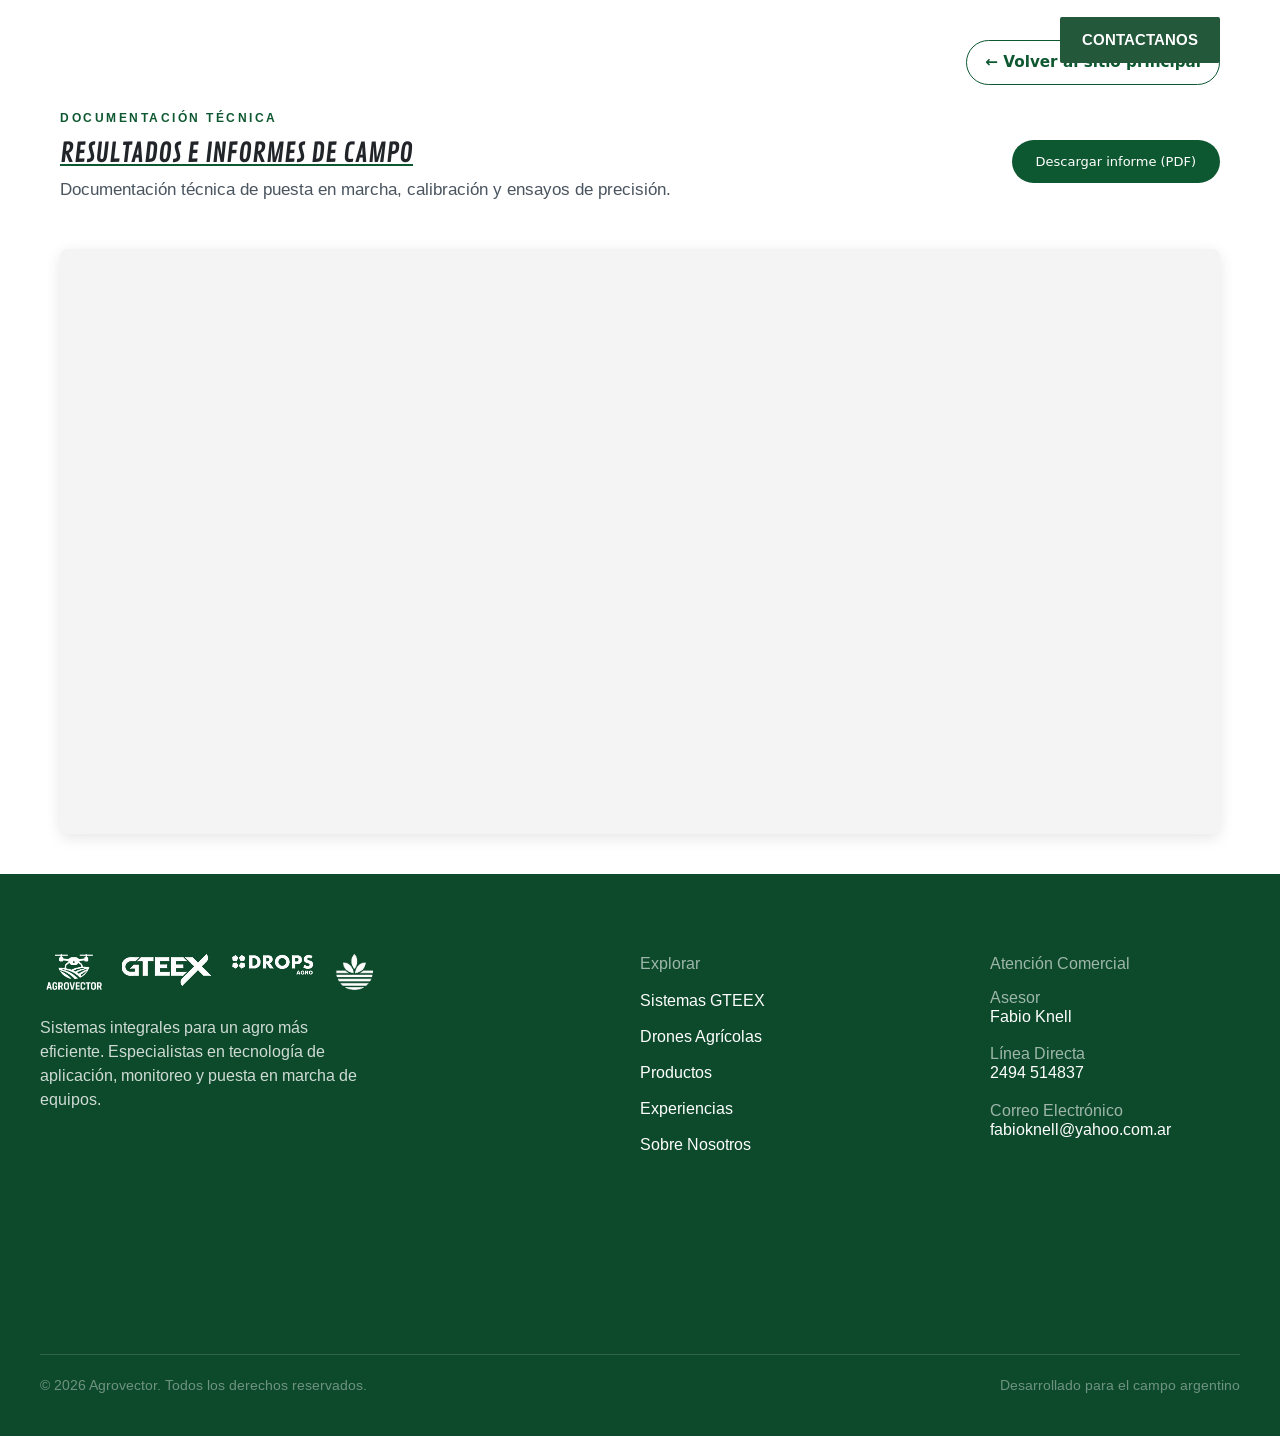
<file: resultados.html>
<!DOCTYPE html>
<html lang="es">
<head>
    <meta charset="UTF-8">
    <meta name="viewport" content="width=device-width, initial-scale=1.0">
    <title>Agrovector | Resultados e informes de campo</title>
    <meta name="description" content="Resultados e informes de campo de Agrovector: documentación técnica de puesta en marcha, calibración y ensayos de precisión. Tandil y la región.">
    <meta property="og:title" content="Agrovector | Resultados e informes de campo">
    <meta property="og:description" content="Documentación técnica de puesta en marcha, calibración y ensayos de precisión.">
    <meta property="og:type" content="website">
    <meta property="og:url" content="https://agrovector.com.ar/resultados.html">
    <meta property="og:image" content="https://agrovector.com.ar/assets/img/og-logo.webp">
    <meta property="og:locale" content="es_AR">
    <meta name="theme-color" content="#0E5831">
    <link rel="icon" type="image/x-icon" href="assets/img/favicon.ico">
    <link rel="apple-touch-icon" href="assets/img/apple-touch-icon.png">

    <script>
    (function () {
        var link = document.querySelector('link[rel="icon"]');
        if (!link) return;
        var blanco = '[data-uri]';
        var mq = window.matchMedia ? window.matchMedia('(prefers-color-scheme: dark)') : null;
        function setFavicon() {
            link.href = mq && mq.matches ? blanco : 'assets/img/favicon.ico';
        }
        setFavicon();
        if (mq) {
            if (mq.addEventListener) mq.addEventListener('change', setFavicon);
            else if (mq.addListener) mq.addListener(setFavicon);
        }
    })();
    </script>
    <script type="application/ld+json">
    {
      "@context": "https://schema.org",
      "@type": "LocalBusiness",
      "name": "Agrovector",
      "description": "Sistemas integrales para un agro más eficiente: tecnología de aplicación, monitoreo, capacitaciones y puesta en marcha de equipos.",
      "telephone": "+54 2494 514837",
      "email": "fabioknell@yahoo.com.ar",
      "areaServed": "Tandil y la región",
      "url": "https://agrovector.com.ar/",
      "image": "https://agrovector.com.ar/assets/img/og-logo.webp",
      "sameAs": ["https://www.instagram.com/agrovector.fk"]
    }
    </script>
    <link href="https://fonts.googleapis.com/css2?family=Arimo:wght@400;600;700&family=Contrail+One&display=swap" rel="stylesheet">
    <link href="https://cdn.jsdelivr.net/npm/bootstrap@5.3.8/dist/css/bootstrap.min.css" rel="stylesheet" integrity="sha384-sRIl4kxILFvY47J16cr9ZwB07vP4J8+LH7qKQnuqkuIAvNWLzeN8tE5YBujZqJLB" crossorigin="anonymous">

    <link rel="stylesheet" href="assets/css/style.css">
</head>
<body>
    <div class="main-container">
        <!-- Header -->
        <header>
            <nav class="navbar">
                <a href="index.html" class="logo">
                    <img class="logo" src="assets/img/logo-agrovector.webp" alt="Logo Agrovector">
                </a>
                
                <a href="index.html#contacto" class="desktop-contact-btn resultados-contact">CONTACTANOS</a>
            </nav>
        </header>
        
        <!-- Contenido Principal de Resultados -->
        <main class="resultados-container">
            <!-- Botón Volver alineado a la derecha -->
            <div class="top-nav-bar">
                <a href="index.html" class="btn-volver">
                    ← Volver al sitio principal
                </a>
            </div>

            <div class="resultados-header">
                <div>
                    <span class="eyebrow">Documentación técnica</span>
                    <h1 class="underline">RESULTADOS E INFORMES DE CAMPO</h1>
                    <p>Documentación técnica de puesta en marcha, calibración y ensayos de precisión.</p>
                </div>

                <a href="assets/pdf/validacion-resultados.pdf" target="_blank" download class="btn-descargar">
                    <span>Descargar informe (PDF)</span>
                </a>
            </div>

            <!-- Visor del PDF corregido -->
            <div class="pdf-viewer-container">
                <iframe src="assets/pdf/validacion-resultados.pdf" type="application/pdf">
                    <p>Tu navegador no soporta la visualización de PDF. 
                    <a href="assets/pdf/validacion-resultados.pdf" target="_blank">Hacé clic aquí para descargar el PDF.</a></p>
                </iframe>
            </div>
        </main>

       <footer class="footer-profesional">
    <div class="footer-grid">
        
      
      <div class="footer-brand">
            
            <div class="brand-logos">
  
                <img src="assets/img/logo-agrovector-blanco.webp" alt="Agrovector" class="logo-principal">
                <a href="https://gteex.com.ar" target="_blank" rel="noopener noreferrer" aria-label="Sitio web de GTEEX">
                    <img src="assets/img/logo-gteex.webp" loading="lazy" alt="GTEEX" class="logo-gteex">
                </a>
                <a href="https://www.drops-agro.com/" target="_blank" rel="noopener noreferrer" aria-label="Sitio web de Drops Agro">
                    <img src="assets/img/logo-drops.webp" loading="lazy" alt="Drops Agro" class="logo-drops">
                </a>
                <a href="https://tecnosulfargentina.com/" target="_blank" rel="noopener noreferrer" aria-label="Sitio web de Tecnosulf">
                    <img src="assets/img/logo-tecnosulf.webp" loading="lazy" alt="Logo Hoja" class="logo-hoja">
                </a>
            </div>

            <p>Sistemas integrales para un agro más eficiente. Especialistas en tecnología de aplicación, monitoreo y puesta en marcha de equipos.</p>
        </div>


        <!-- Bloque : Navegación -->
        <div class="footer-col">
            <h4>Explorar</h4>
            <ul>
                <li><a href="index.html#gteex">Sistemas GTEEX</a></li>
                <li><a href="index.html#dropsagro">Drones Agrícolas</a></li>
                <li><a href="index.html#all-products">Productos</a></li>
                <li><a href="index.html#capacitaciones">Experiencias</a></li>
                <li><a href="index.html#sobre-nosotros">Sobre Nosotros</a></li>
            </ul>
        </div>

        <!-- Bloque : Contacto -->
        <div class="footer-col">
            <h4>Atención Comercial</h4>
            
            <div class="contacto-info">
                <div class="contacto-item">
                    <span class="label">Asesor</span>
                    <span class="valor">Fabio Knell</span>
                </div>
                <div class="contacto-item">
                    <span class="label">Línea Directa</span>
                    <span class="valor">2494 514837</span>
                </div>
                <div class="contacto-item">
                    <span class="label">Correo Electrónico</span>
                    <a href="mailto:fabioknell@yahoo.com.ar" class="contacto-link">fabioknell@yahoo.com.ar</a>
                </div>
            </div>
        </div>

    </div>

    
    <div class="footer-bottom">
        <span>© 2026 Agrovector. Todos los derechos reservados.</span>
        <span>Desarrollado para el campo argentino</span>
    </div>
    </div>
</body>
</html>
</file>
<file: assets/css/style.css>
* {
    box-sizing: border-box;
}
body{
    text-align: left;
    margin: 0%;
}
html{
    scroll-behavior: smooth;
    scroll-padding-top: 80px;
}
header {
    position: fixed;
    top: 0;
    left: 0;
    right: 0;
    z-index: 1000;
    background-color: transparent;
    transition: all 0.35s ease-in-out;
}
header.scrolled {
    background-color: #F6F5F1;
    box-shadow: 0 4px 20px rgba(7, 32, 18, 0.08);
}
.hidden-header{
    transform: translateY(-100%);
}
.logo{
    width: 53px;
}
.logo-blanco{
    display: none;
}
/* Estado inicial: header transparente sobre el hero (textos y logo blancos) */
header:not(.scrolled) .navbar > .logo .logo-blanco {
    display: block;
}
header:not(.scrolled) .navbar > .logo img:not(.logo-blanco) {
    display: none;
}
header:not(.scrolled) .menu-desplegable {
    color: #ffffff;
}
.navbar {
    position: relative;
    display: flex;
    justify-content: space-between; 
    align-items: center;
    padding: 0px 20px 0px 20px;
}

.nav-links {
    height: auto;
    display: none; 
}
.nav-links.activo {
    display: flex;
    flex-direction: column;
    background-color: #F6F5F1;
    position: absolute;
    top: 0;
    left: 0;
    width: min(300px, 85%);
    height: 100vh;
    min-height: 100vh;
    padding: 24px 24px 90px;
    box-shadow: 0 18px 40px rgba(7, 32, 18, 0.25);
    overflow-y: auto;
    z-index: 1000;
}
.nav-links.activo > .logo {
    width: 62px;
    margin: 8px auto 26px;
    display: block;
}
.menu-cerrar {
    position: absolute;
    top: 18px;
    right: 18px;
    background: none;
    border: none;
    font-size: 26px;
    line-height: 1;
    color: #14302a;
    cursor: pointer;
    padding: 6px;
    transition: color 0.2s ease, transform 0.2s ease;
    z-index: 1;
}
.menu-cerrar:hover {
    color: #0E5831;
    transform: rotate(90deg);
}
.nav-links.activo > li {
    padding: 10px 0;
    list-style: none;
}
.nav-links.activo > .item-submenu {
    padding: 10px 0 4px;
}
.nav-links.activo .link-toggle,
.nav-links.activo > li > a {
    font-size: 19px;
    padding: 4px 0;
}
.nav-links.activo .mobile-contact-btn {
    position: absolute;
    bottom: 26px;
    left: 24px;
    right: 24px;
    width: auto;
    margin: 0;
}

.nav-links.activo li a {
    text-decoration: none;
    font-family: 'Arimo', sans-serif;
    font-size: 18px;
    font-weight: 50;
    color: #14302a;
    transition: color 0.2s ease;
}
.nav-links.activo li a:hover {
    color: #0E5831;
}
.submenu {
    display: none;
    flex-direction: column;
  
    padding: 6px 0 2px 14px;
    margin-top: 4px;
    background-color: transparent;
    border-left: 2px solid rgba(14, 88, 49, 0.25);
    width: 100%;
}
.submenu li {
    padding: 9px 0;
    list-style: none;
}
.submenu li a {
    font-size: 16px;
    color: #313418;
}

.item-submenu.abierto .submenu {
    display: flex;
}

.mobile-contact-btn{
    display: flex;
    align-items: center;
    justify-content: center;
    background-color: #0E5831;
    color: white;
    font-family: 'Arimo', sans-serif;
    font-size: 12px;
    padding: 10px 16px;
    border: none;
    border-radius: 30px; 
    cursor: pointer;
    text-decoration: none;
    transition: transform 0.2s ease, box-shadow 0.2s ease;
}
.mobile-contact-btn:hover{
    transform: translateY(-2px);
    box-shadow: 0px 6px 10px rgba(14, 88, 49, 0.5);
}

.desktop-contact-btn {
    display: none;
}

.menu-desplegable {
    background: none;
    border: none;
    font-size: 26px;
    color: #14302a;
    cursor: pointer;
    width: 44px;
    height: 44px;
    display: flex;
    align-items: center;
    justify-content: center;
    border-radius: 10px;
    transition: background-color 0.2s ease, transform 0.2s ease;
}
.menu-desplegable:hover {
    background-color: rgba(14, 88, 49, 0.055);
}
.menu-desplegable:active {
    transform: scale(0.94);
}

a {
    color: #313418;
}
h1, h2, h3{
    font-size: 24px;
    font-family: 'Contrail One', display;
}
p{
    font-size: 16px;
    font-family: 'Arimo', display;
    color: #4a5560;
}
.main-info-container{
    width: 100%;
    margin: 0%;
}
.main-text-container {
    background-color: #F6F5F1;
    width: 100%;
    padding: 24px 16px 10px 16px; 
    box-sizing: border-box;
}
.main-text-container h1{
    margin-bottom: 12px;
    text-align: center;
    white-space: inherit;
}

/* Cursor parpadeante para el efecto de tipeo */
.hero-titulo::after {
    content: '|';
    opacity: 1;
    animation: titilar-cursor 0.8s infinite;
    display: inline-block;
    margin-left: 4px;
    font-weight: 300;
}

/* Cuando termina de escribir, podemos ocultar o dejar el cursor */
.hero-titulo.terminado::after {
    display: none; /* Cambiá 'none' a 'inline-block' si querés que quede parpadeando siempre */
}

@keyframes titilar-cursor {
    0%, 100% { opacity: 1; }
    50% { opacity: 0; }
}

.main-text-container p{
    margin-bottom: 5px;
}
.main-img-container {
    position: relative; 
    width: 100%;
}
button a{
    text-decoration: none;
    color: white;
    font-family: 'Arimo', sans-serif;
}

.btn-conoce-mas {
    display: block;
    background-color: #0E5831;
    width: 110px; 
    height: 34px;
    border: none;
    border-radius: 30px; 
    font-size: 13px;
    position: absolute;
    top: 15px;    
    right: 15px; 
    z-index: 10;
    white-space: nowrap;
    transition: transform 0.2s ease, box-shadow 0.2s ease;
}
.btn-conoce-mas:hover{
    transform: translateY(-2px);
    box-shadow: 0px 6px 10px rgba(14, 88, 49, 0.5);
}
.main-img-container img {
    width: 100%;       
    height: 369px;     
    object-fit: cover;
    display: block;    
}

/*CAPACITACIONES*/
.capacitaciones-container{
    margin: 0%;
    padding-top: 50px;
    background-color: #F6F5F1;
    padding-bottom: 50px;
}
.capacitaciones-text-container {
    width: 87%;
    margin: 0 auto;
    padding-bottom: 15px; 
}
.capacitaciones-text-container {
    text-align: center;
}
.underline{
    text-decoration: underline;
    text-decoration-color: #0E5831;
}
/*carrousel fotos capacitaciones*/
.carrousel-img-container {
    width: 95%;          
    margin: 0 auto;      
    padding-bottom: 30px; 
}

.swiper-slide {
  display: grid;
  grid-template-columns: 1fr 1fr 1fr;
  grid-template-rows: 1fr 1fr;
  gap: 6px;
  height: 173px; 
}
.swiper-slide img {
  width: 100%;
  height: 100%;
  object-fit: cover;
}
.swiper-slide .big-img1 {
  grid-column: 1;
  grid-row: 1 / 3; 
}
.swiper-slide .small-img1 {
  grid-column: 2;
  grid-row: 1;    
}
.swiper-slide .small-img2 {
  grid-column: 2;
  grid-row: 2;    
}
.swiper-slide .big-img2 {
  grid-column: 3;
  grid-row: 1 / 3; 
}
.swiper-slide .big-img1, 
.swiper-slide .big-img2{
    height: 173px;
}
.swiper-slide .small-img1,
.swiper-slide .small-img2{
    height: 80px;
}
.swiper-pagination-bullet {
    width: 15px;
    height: 3px;
    border-radius: 0px;
    background-color: #0E5831;
    opacity: 0.4;
    margin: 0 6px ;
    transition: all 0.3s ease;  
}
.swiper-pagination-bullet-active {
    width: 30px;
    background-color: #0E5831;
    opacity: 1;
}

/*PRODUCTOS*/
.products-container{
    padding-top: 50px;
    background-color: #F6F5F1;
    padding-bottom: 50px;
}
.products-main-info {
    background-color: #FFFFFF;
    width: 90%;
    margin: 0 auto; 
    height: auto;
    padding: 20px; 
}
.products-main-text {
    width: 90%;
    margin: 0 auto;
    padding-bottom: 20px; 
    text-align: center;
}
.products-main-text h1,
.products-main-text h2{
    text-align: center;
}
.products-main-text p {
    max-width: 640px;
    margin: 0 auto;
    line-height: 1.6;
    font-size: 16px;
    
}

.brand-text {
    width: 85%;
    margin: 0 auto;
    text-align: center;
    margin-bottom: 23px; 
}

.brand-text h1,
.brand-text h2,
.brand-text h3 {
    text-align: center;
    margin: 0 0 10px 0;
    font-size: 24px;
}
.brand-text p {
   font-size: 16px;
}

/* =========================================
   CARRUSEL DE PRODUCTOS (.productos-grid)
   ========================================= */

/* Como Swiper se encarga de ponerlos en fila, no usamos display: grid; */
.productos-grid {
    width: 100%;
    margin-bottom: 15px;
    padding-bottom: 25px;
    padding-top: 10px;
}

.productos-grid .swiper-wrapper {
    align-items: flex-start;
}
.productos-grid .swiper-slide {
    height: auto;
}
.producto-item {
    display: flex;
    flex-direction: column;
    background: #FFFFFF;
    border: 1px solid #E2E7E1;
    overflow: hidden;
    box-shadow: 0 6px 18px rgba(14, 88, 49, 0.08);
    transition: transform 0.3s ease, box-shadow 0.3s ease;
}
.producto-link {
    display: flex;
    flex-direction: column;
    text-decoration: none;
    color: inherit;
    height: 100%;
}
.producto-item img {
    order: -1;
    width: 100%;
    aspect-ratio: 1 / 1;
    object-fit: contain;
    background: #FFFFFF;
    box-shadow: none;
    border-radius: 0;
    transition: transform 0.45s ease;
}
.product-name {
    padding: 14px 16px 16px;
    font-size: 15px;
    font-weight: 700;
    font-family: 'Arimo', sans-serif;
    letter-spacing: 0.2px;
    text-align: left;
    margin-bottom: 0;
    display: block;
    color: #14302a;
    transition: color 0.25s ease;
}
.producto-item:hover .product-name {
    color: #0E5831;
}
.product-name::before {
    content: '';
    display: block;
    width: 22px;
    height: 3px;
    border-radius: 3px;
    background: #0E5831;
    margin-bottom: 10px;
}
@media (hover: hover) {
    .producto-item:hover {
        transform: translateY(-4px);
        box-shadow: 0 16px 30px rgba(14, 88, 49, 0.16);
    }
    .producto-item:hover img {
        transform: scale(1.05);
    }
}



/* ========================================= */
/* SECCIÓN 3 (MOBILE FIRST)          */
/* ========================================= */

.interactive-container {
    margin-top: 30px;
    width: 100%;
    display: grid;
    grid-template-columns: 1fr;
    gap: 0;
    padding: 32px 16px 40px; /* Padding reducido para mobile */
    background-color: #ffffff;
    border-top: 1px solid #E2EAE4;
    border-bottom: 1px solid #E2EAE4;
    box-shadow: 0 0 0 100vmax #ffffff;
    clip-path: inset(0 -100vmax);
}

.metodo-item {
    padding: 18px 0; /* Espaciado interno para mobile */
    border-bottom: 1px solid #E2EAE4;
    cursor: pointer;
    user-select: none;
    transition: background-color 0.25s ease;
}

.metodo-item:first-child {
    border-top: 1px solid #E2EAE4;
}

.metodo-item h3 {
    margin: 0;
    font-family: 'Contrail One', display, sans-serif;
    font-size: 24px; /* Tamaño de fuente para mobile */
    font-weight: 400;
    color: #14302a;
    display: flex;
    align-items: center;
    justify-content: space-between;
    gap: 12px;
    transition: color 0.25s ease;
}

.metodo-item h3 .flecha {
    font-size: 22px; /* Flecha proporcional a mobile */
    color: #0E5831;
    flex-shrink: 0;
    display: inline-block;
    transition: transform 0.35s cubic-bezier(0.4, 0, 0.2, 1), color 0.25s ease;
}

/* Hover suave */
.metodo-item:hover h3 {
    color: #0E5831;
}
.metodo-item:hover h3 .flecha {
    transform: translateX(4px);
}

/* Contenedor fluido con CSS Grid */
.metodo-item .contenido-wrapper {
    display: grid;
    grid-template-rows: 0fr;
    transition: grid-template-rows 0.35s cubic-bezier(0.4, 0, 0.2, 1);
}

.metodo-item p {
    overflow: hidden;
    margin: 0;
    font-size: 16px; 
    line-height: 1.55;
    color: #4a5560;
    max-width: 720px;
    opacity: 0;
    transform: translateY(-4px);
    transition: opacity 0.3s ease, transform 0.3s ease;
}

/* Estado Abierto */
.metodo-item.abierto h3 {
    color: #0E5831;
}
.metodo-item.abierto h3 .flecha {
    transform: rotate(90deg);
}
.metodo-item.abierto .contenido-wrapper {
    grid-template-rows: 1fr;
}
.metodo-item.abierto p {
    opacity: 1;
    transform: translateY(0);
    padding-top: 10px; /* Separación en mobile */
}
/* ========================================= */
/* SECCIÓN SERVICIOS (MOBILE FIRST)          */
/* ========================================= */
.servicios-wrapper {
    width: 100%;
    margin: 0;
    padding: 40px 15px; 
    display: flex;
    flex-direction: column;
    align-items: center; 
}
.slider-container {
    width: 300px; 
    max-width: 100%;
    position: relative; 
    height: 474px;     
    margin: 0; 
}
.slider-controls {
    display: flex;
    align-items: center;
    justify-content: space-between;
    width: 300px; 
    max-width: 100%; 
    height: 82px;     
    margin: 15px 0 0 0; 
}
.card-servicio {
    position: absolute;
    inset: 0;
    width: 100%;
    height: 100%;
    background-color: #f4f4f2;
    display: flex;
    flex-direction: column;
    opacity: 0;
    visibility: hidden;
    transition: opacity 0.4s ease-in-out, visibility 0.4s ease-in-out;
    box-shadow: 0px 4px 4px rgba(0, 0, 0, 0.25);
}
.card-servicio.active-card {
    opacity: 1;
    visibility: visible;
}
.card-img-wrapper {
    width: 100%;
    height: 200px; 
    overflow: hidden;
    flex-shrink: 0; 
}
.card-img-wrapper img {
    width: 100%;
    height: 100%;
    object-fit: cover;
}
.card-body {
    padding: 24px 25px 6px 25px;
    display: flex;
    flex-direction: column;
    align-items: center; 
    text-align: center;
}
.card-body h3 {
    font-family: 'Contrail One', display;
    font-size: 24px;
    font-weight: 400;
    color: #111827;
    margin: 0 0 10px 0;
    line-height: 1.1;
}
.card-body p {
    font-family: 'Arimo', sans-serif;
    font-size: 16px;
    color: #4a5560;
    line-height: 1.55;
    margin: 0;
}

.mas-info {
    display: inline-block;
    margin-top: 8px;
    color: #0d4a2b;
    font-weight: 600;
    font-size: 13px;
    text-decoration: none;
    border-bottom: 1.5px solid rgba(13, 74, 43, 0.35);
    transition: border-color 0.2s ease, color 0.2s ease;
    white-space: nowrap;
}
.mas-info::after {
    content: ' →';
    display: inline-block;
    transition: transform 0.2s ease;
}
.mas-info:hover {
    color: #0e5831;
    border-bottom-color: #0e5831;
}
.mas-info:hover::after {
    transform: translateX(3px);
}

.mas-info--placeholder {
    visibility: hidden;
    pointer-events: none;
}
.slider-btn {
    width: 59px;      
    height: 38px;     
    border-radius: 20px; 
    display: flex;
    justify-content: center;
    align-items: center;
    cursor: pointer;
    transition: all 0.2s ease;
}
.btn-prev {
    background-color: #ffffff;
    border: 2px solid #0d4a2b;
    color: #0d4a2b;
}
.btn-next {
    background-color: #0d4a2b;
    border: 2px solid #0d4a2b;
    color: #ffffff;
}
.btn-prev:active, .btn-next:active {
    transform: scale(0.95);
}
.slider-pagination {
    display: flex;
    gap: 6px;
    align-items: center;
}
.dot {
    width: 19px; 
    height: 2px; 
    background-color: rgba(13, 74, 43, 0.3); 
    transition: background-color 0.3s ease, height 0.3s ease;
}
.dot.active {
    background-color: #0d4a2b; 
    height: 3px; 
}

/* ========================================= */
/* SECCIÓN CONTACTO (MOBILE FIRST)           */
/* ========================================= */
.contacto-wrapper {
    width: 100%;
    display: flex;
    justify-content: center;
    padding: 60px 15px; 
    background-image: url('../img/hero-fondo-campo.webp');
    background-size: cover; 
    background-position: center;
    background-repeat: no-repeat;
    background-attachment: fixed; 
}
.card-contacto {
    width: 100%;
    max-width: 334px; 
    min-height: 309px;
    background-color: #ffffff;
    border: none;
    border-top: 1px solid #0E5831; 
    box-shadow: 0px 4px 15px rgba(0, 0, 0, 0.1); 
    padding: 25px 20px;
    display: flex;
    flex-direction: column;
    justify-content: space-between; 
}
.contacto-header {
    text-align: center;
    margin-bottom: 20px;
}
.contacto-header h2 {
    font-family: 'Contrail One', display;
    font-size: 24px;
    color: #000000;
    margin: 0;
}
.contacto-header h3 {
    font-family: 'Contrail One', display;
    font-size: 22px; 
    color: #0E5831; 
    margin: 5px 0 0 0;
    font-weight: 400;
}
.contacto-body {
    display: flex;
    flex-direction: column;
    gap: 15px; 
    margin-bottom: 25px;
}
.contacto-row {
    display: flex;
    justify-content: space-between;
    align-items: center;
    border-bottom: 1px solid #E5E7EB; 
    padding-bottom: 8px;
    border-radius: 6px;
}
.contacto-row:last-child {
    border-bottom: none;
    padding-bottom: 0;
}
.contacto-label {
    font-family: 'Arimo', sans-serif;
    font-size: 14px;
    color: rgba(0, 0, 0, 0.7); 
}
.contacto-valor {
    font-family: 'Arimo', sans-serif;
    font-size: 14px;
    color: #111111; 
}
.btn-whatsapp {
    display: flex;
    justify-content: center;
    align-items: center;
    background-color: #0E5831;
    color: #ffffff;
    font-family: 'Arimo', sans-serif;
    font-size: 11px; 
    text-decoration: none;
    padding: 10px 25px;
    border-radius: 25px;
    margin: 0 auto; 
    width: fit-content;
    transition: transform 0.2s ease, box-shadow 0.2s ease;
}
.btn-whatsapp:hover {
    transform: translateY(-2px);
    box-shadow: 0px 6px 10px rgba(14, 88, 49, 0.5);
}
.btn-whatsapp:active {
    transform: translateY(0);
}

.contacto-header h2 {
    position: relative;
    padding-bottom: 10px;
}
.contacto-header h2::after {
    content: "";
    display: block;
    width: 44px;
    height: 3px;
    margin: 8px auto 0;
    background-color: #0E5831;
    border-radius: 2px;
}
.contacto-row {
    gap: 12px;
}
.contacto-icono {
    display: inline-flex;
    align-items: center;
    justify-content: center;
    flex-shrink: 0;
    width: 30px;
    height: 30px;
    border-radius: 50%;
    background-color: rgba(14, 88, 49, 0.08);
    color: #0E5831;
}
.contacto-label {
    margin-right: auto;
}
.btn-whatsapp {
    gap: 8px;
}
.btn-whatsapp:focus-visible {
    outline: 3px solid rgba(14, 88, 49, 0.35);
    outline-offset: 2px;
}

.contacto-anim .card-contacto {
    opacity: 0;
    transform: translateY(26px);
    transition: opacity 0.6s ease, transform 0.6s ease;
}
.contacto-anim .card-contacto.visible {
    opacity: 1;
    transform: none;
}
.contacto-anim .contacto-row {
    opacity: 0;
    transform: translateY(12px);
    transition: opacity 0.45s ease, transform 0.45s ease;
}
.contacto-anim .card-contacto.visible .contacto-row {
    opacity: 1;
    transform: none;
}
.contacto-anim .card-contacto.visible .contacto-row:nth-child(2) { transition-delay: 0.08s; }
.contacto-anim .card-contacto.visible .contacto-row:nth-child(3) { transition-delay: 0.16s; }
.contacto-anim .card-contacto.visible .contacto-row:nth-child(4) { transition-delay: 0.24s; }

/* ====================== */
/* ESTILOS DEL FOOTER     */
/* ====================== */
.footer-profesional {
    background-color: #0d4a2b;
    color: #ffffff;
    font-family: 'Arimo', sans-serif;
    padding: 60px 20px 30px; 
    width: 100%;
}
.footer-grid {
    display: flex;
    flex-direction: column;
    gap: 40px; 
    width: 100%;
    margin: 0 auto;
}
.footer-brand {
    display: flex;
    flex-direction: column;
}
.logo-text {
    font-family: 'Contrail One', display;
    font-size: 32px;
    margin: 0 0 10px 0;
    font-style: italic;
    font-weight: 400;
}
.brand-logos {
    display: flex;
    flex-direction: row;
    align-items: flex-start;
    flex-wrap: wrap;
    gap: 20px;
    margin-bottom: 25px;
}
.logo-principal {
    width: auto;
    height: 30px;
    object-fit: contain;
    object-position: left;
}
.brand-logos a {
    display: inline-flex;
    align-items: center;
    text-decoration: none;
}
.brand-logos a img {
    transition: opacity 0.2s ease, transform 0.2s ease;
}
.brand-logos a:hover img {
    opacity: 0.85;
    transform: scale(1.06);
}
.brand-logo-sinlink {
    cursor: default;
}
.brand-logo-sinlink:hover img {
    opacity: 1;
    transform: none;
}
.logo-gteex {
    width: 75px;
    height: 26px;
    object-fit: contain;
    object-position: left;
}
.logo-drops {
    width: 75px;
    height: 20px; 
    object-fit: contain;
    object-position: left;
}
.logo-hoja {
    width: auto;
    height: 30px;
    object-fit: contain;
    object-position: left;
}
.logo-spraytec {
    width: 75px;
    height: 26px;
    object-fit: contain;
    object-position: left;
}
.logo-agroadvance {
    width: auto;
    height: 26px;
    object-fit: contain;
    object-position: left;
}
.footer-brand p {
    color: rgba(255, 255, 255, 0.8);
    font-size: 16px; 
    line-height: 1.5;
    margin: 0;
    max-width: 290px; 
}
.footer-col ul {
    list-style: none;
    padding: 0;
    margin: 0;
    display: flex;
    flex-direction: column;
    gap: 12px;
}
.contacto-info {
    display: flex;
    flex-direction: column;
    gap: 18px; 
}
.contacto-item {
    display: flex;
    flex-direction: column;
    gap: 0; 
}
.footer-col h4,
.contacto-item span.label {
    font-family: 'Arimo', sans-serif;
    font-size: 16px;
    color: rgba(255, 255, 255, 0.6); 
    font-weight: 400;
    margin: 0 0 15px 0;
    line-height: 1.2;
}
.contacto-item span.label {
    margin: 0;
}
.footer-col a,
.contacto-item span.valor, 
.contacto-item a.contacto-link {
    font-family: 'Arimo', sans-serif;
    font-size: 16px;
    color: #ffffff;
    text-decoration: none;
    transition: color 0.2s;
    line-height: 1.2;
}
.footer-col a:hover,
.contacto-item a.contacto-link:hover {
    color: rgba(255, 255, 255, 0.7);
    transition: color 0.3s ease, transform 0.3s ease;
}
.footer-bottom {
    margin: 40px auto 0;
    display: flex;
    flex-direction: column;
    text-align: center;
    gap: 10px;
    font-size: 14px;
    color: rgba(255, 255, 255, 0.4);
    width: 100%;
    max-width: 1040px; 
    border-top: 1px solid rgba(255, 255, 255, 0.15);
    padding-top: 20px;
}


/* ====================== */
/*   ESTILOS RESULTADOS   */
/* ====================== */
.resultados-container {
     max-width: 1200px;
     margin: 40px auto;
     padding: 0 20px;
}
.top-nav-bar {
    display: flex;
    justify-content: flex-end;
    margin-bottom: 20px;
}

.btn-volver {
    display: inline-flex;
    align-items: center;
    gap: 8px;
    color: #0E5831;
    text-decoration: none;
    font-weight: 600;
    font-size: 0.95rem;
    padding: 10px 18px;
    border: 1.5px solid #0E5831;
    border-radius: 30px;
    transition: all 0.2s ease;
}

.btn-volver:hover {
    background-color: #0E5831;
    color: #ffffff;
}


        .resultados-header {
            display: flex;
            justify-content: space-between;
            align-items: center;
            flex-wrap: wrap;
            gap: 20px;
            margin-bottom: 30px;
        }
        .btn-descargar {
            padding: 12px 24px;
            text-decoration: none;
            display: inline-flex;
            align-items: center;
            color: #ffffff;
            background-color: #0E5831;
            border: none;
            border-radius: 30px; 
            font-size: 13px;
            top: 15px;    
            right: 15px;
            transition: all 0.3s ease;
        }
        .btn-descargar:hover {
            background-color: #218838;
            color: #ffffff;
        }
   
        /* Visor PDF */
        .pdf-viewer-container {
            width: 100%;
            height: 80vh;
            min-height: 600px;
            background-color: #f4f4f4;
            border-radius: 8px;
            box-shadow: 0 4px 15px rgba(0, 0, 0, 0.1);
            overflow: hidden;
        }

        .pdf-viewer-container iframe {
            width: 100%;
            height: 100%;
            border: none;
        }

/* ========================================= */
/* TABLETS (Desde 768px en adelante)         */
/* ========================================= */
@media (min-width: 768px) {
    .interactive-container {
        max-width: 760px; 
        margin: 0 auto; 
        grid-template-columns: 1fr;
    }
    .metodo-item h3 { 
        font-size: 26px; 
    }
    .metodo-item p {
        font-size: 16px;
    }
    .pdf-viewer-container {
        height: 65vh;
        min-height: 400px;
    }
}

/* ========================================= */
/* ESCRITORIO / PC (Desde 1024px en adelante)*/
/* ========================================= */
@media (min-width: 1024px) {
    .logo{
        width: 60px;
    }
    .menu-desplegable {
        display: none;
    }
  
    .navbar {
        padding: 0 60px;
        height: 80px;
        display: flex;
        justify-content: space-between;
        align-items: center;
    }
    
    .nav-links {
        display: flex;
        gap: 30px;
        list-style: none;
        margin-left: 40px;
        margin-right: auto;
        padding: 0;
        margin: 0 auto 0 40px;
        height: 100%;
        align-items: center;
    }
    .nav-links .logo,
    .mobile-contact-btn,
    .menu-cerrar{
        display: none;
    }

    .nav-links li a {
        text-decoration: none;
        font-family: 'Arimo', sans-serif;
        color: #313418;
        transition: color 0.25s ease;
    }
   header:not(.scrolled) .nav-links > li > a {
        color: #ffffff;
    }
    header:not(.scrolled) .nav-links > li > a:hover {
        color: #9BD8B0;
    }
    header:not(.scrolled) .submenu {
        background-color: rgba(7, 32, 18, 0.356);
        border-left: 2px solid rgba(155, 216, 176, 0.45);
        box-shadow: 0 12px 28px rgba(0, 0, 0, 0.35);
    }
    header:not(.scrolled) .submenu li a {
        color: #ffffff;
    }
    header:not(.scrolled) .submenu li a:hover {
        color: #9BD8B0;
    }

    /* Botón cuando NO está scrolleando: Blanco con texto verde */
    header:not(.scrolled) .desktop-contact-btn {
        background-color: #ffffff;
        color: #0E5831;
    }
    header:not(.scrolled) .desktop-contact-btn:hover {
        background-color: #f0fdf4;
        box-shadow: 0px 6px 10px rgba(255, 255, 255, 0.3);
    }

    /* --- Reglas Generales / Con Scroll --- */
    .nav-links li a:hover {
        color: #0E5831;
    }
    
    .item-submenu {
        position: relative; 
        height: 100%;
        display: flex;
        align-items: center;
    }

    .submenu {
        position: absolute; 
        display: none;
        flex-direction: column; 
        top: 100%; 
        left: 50%;
        transform: translateX(-30%);
        list-style: none;
        min-width: 200px;
        padding: 10px 0;
        margin-top: 0;
        background-color: #ffffff;
        border-left: 2px solid rgba(14, 88, 49, 0.25);
        box-shadow: 0 12px 28px rgba(7, 32, 18, 0.16);
    }
 
    .item-submenu:hover .submenu {
        display: flex;
    }

    .submenu li:hover {
        transform: scale(1.05); 
        transition: transform 0.3s ease;
    }
    .submenu li {
        padding: 10px 20px;
        text-align: left;
    }
    .submenu li a:hover {
        color: #0E5831; 
    }
  
    /* Botón base / cuando SÍ está scrolleando: Verde con texto blanco */
    .desktop-contact-btn {
        display: flex;
        align-items: center;
        justify-content: center;
        background-color: #0E5831;
        width: 115px; 
        height: 40px;
        border: none;
        border-radius: 30px; 
        cursor: pointer;
        text-decoration: none;
        color: white;
        font-family: 'Arimo', sans-serif;
        font-size: 13px;
        transition: transform 0.2s ease, box-shadow 0.2s ease, background-color 0.3s ease, color 0.3s ease;
    }
    .desktop-contact-btn:hover {
        transform: translateY(-2px);
        box-shadow: 0px 6px 10px rgba(14, 88, 49, 0.5);
    }
    h1, h2{
        font-size: 27px;
    }
    p{
        font-size: 17px;
    }
    button{
        font-size: 13px;
    }
    .main-text-container {
        padding: 25px 20%; 
    }
    .main-text-container h1{
        text-align: center;
    }
    .btn-conoce-mas {
        display: none;
    }
    .main-img-container {
        position: relative;
        width: 100%;
    }
    .main-img-container img {
        height: 590px;
    }
    .swiper-slide{
        height: 426px;
    }
    .swiper-slide .big-img1, 
    .swiper-slide .big-img2{
        height: 426px;
    }
    .swiper-slide .small-img1,
    .swiper-slide .small-img2{
        height: 203px;
    }
    .brand-text {
        width: 50%; 
    }
    .product-name{
        font-size: 15px;
    }
    .productos-grid{
        margin-bottom: 65px;
    }

    /* seccion 3 */
  .interactive-container { 
      margin: 0 auto;
      max-width: 1082px;
      grid-template-columns: 1fr;
      padding: 70px 40px 80px;
  }
  .metodo-item {
      padding: 32px 8px;
  }
  .metodo-item.abierto {
      padding: 38px 8px;
  }
  .metodo-item h3 {
      font-size: 44px;
  }
  .metodo-item h3 .flecha {
      font-size: 36px;
  }
  .metodo-item p {
      font-size: 17px;
      max-width: 820px;
  }
    /* seccion 3 cards */

    .servicios-wrapper {
        width: 100%;
        max-width: none; 
       padding: 80px 40px;
        align-items: center; 
    }
    .slider-container {
        width: 100%;
        max-width: 1060px; 
        margin: 0 auto;
        height: auto; 
    }
    .slider-track {
        display: flex;
        justify-content: space-between; 
        width: 100%;
        height: auto;
    }
    .card-servicio,
    .card-servicio.active-card {
        position: relative; 
        inset: auto;
        width: 300px;
        height: 474px;
        opacity: 1; 
        visibility: visible;
        transform: none; 
        transition: none; 
        box-shadow: 0px 4px 4px rgba(0, 0, 0, 0.25);
        transition: transform 0.3s ease, box-shadow 0.3s ease;
        cursor: pointer;
    }
    .card-servicio:hover {
        transform: translateY(-12px); 
        box-shadow: 0px 15px 35px rgba(0, 0, 0, 0.15); 
    }
    .card-img-wrapper img {
        transition: transform 0.4s ease;
    }
    .card-servicio:hover .card-img-wrapper img {
        transform: scale(1.06); 
    }
    .card-body h3 {
        font-size: 28px; 
    }
    .card-body p {
        font-size: 16px; 
        line-height: 1.45; 
    }
    .slider-controls {
        display: none; 
    }

    /*seccion contacto*/
    .contacto-wrapper {
        width: 100%;
        height: 800px; 
        margin: 0 auto; 
        padding: 0; 
        align-items: center; 
    }
    .card-contacto {
        max-width: 600px; 
        min-height: 450px;
        padding: 45px 50px;
        border-top: 3px solid #0E5831; 
    }
    .contacto-header h2 {
        font-size: 30px;
    }
    .contacto-header h3 {
        font-size: 30px;
    }
    .contacto-row {
        border-bottom: 2px solid #E5E7EB; 
        padding-bottom: 12px; 
    }
    .contacto-label, 
    .contacto-valor {
        font-size: 18px; 
    }
    .contacto-body {
        gap: 22px; 
        margin-bottom: 35px;
    }
    .btn-whatsapp {
        width: 349px; 
        height: 62px;
        padding: 0; 
        font-size: 22px; 
        border-radius: 31px; 
    }

    /*footer*/
    .footer-profesional {
        padding: 80px 40px 40px;
    }
    .footer-grid {
        max-width: 1280px; 
        min-height: 340px; 
        display: grid;
        grid-template-columns: 2fr 1fr 1fr; 
        gap: 100px; 
        align-content: start; 
        margin: 0 auto; 
    }
    .footer-brand p {
        max-width: 320px; 
    }
    .footer-bottom {
        flex-direction: row;
        justify-content: space-between;
        text-align: left;
        margin-top: 60px;
        max-width: 1280px; 
        margin-left: auto;
        margin-right: auto;
    }
    .logo-principal {
        height: 36px;
    }
    .logo-gteex {
        width: 89px;
        height: 32px;
    }
    .logo-drops {
        width: 84px;
        height: 22px;
    }
    .logo-hoja {
        width: auto;
        height: 36px;
    }
}


/* =========================================
   ANIMACIONES DEL MENÚ MÓVIL (solo <1024px)
   ========================================= */


.nav-links.activo {
    animation: menuDesplegar 0.32s ease-out;
    transform-origin: top center;
}
@keyframes menuAparecer {
    from { opacity: 0; transform: translateY(-12px); }
    to   { opacity: 1; transform: translateY(0); }
}


.nav-links.activo li {
    animation: itemAparecer 0.12s ease-out backwards;
}
.nav-links.activo li:nth-child(2) { animation-delay: 0.03s; }
.nav-links.activo li:nth-child(3) { animation-delay: 0.06s; }
.nav-links.activo li:nth-child(4) { animation-delay: 0.09s; }
@keyframes itemAparecer {
    from { opacity: 0; transform: translateX(-10px); }
    to   { opacity: 1; transform: translateX(0); }
}


@keyframes submenuAbierto {
    from { opacity: 0; transform: translateY(-6px); }
    to   { opacity: 1; transform: translateY(0); }
}


.chevron {
    display: inline-block;
    transition: transform 0.25s ease;
}

.item-submenu.abierto .chevron {
    transform: rotate(180deg);
}

@media (hover: hover) {
    .item-submenu:hover .chevron {
        transform: rotate(180deg);
    }
}

/* ── SECCIÓN DE ESTADÍSTICAS ── */
.stats-section {
    background: linear-gradient(135deg, #0E5831 0%, #0a3f23 100%);
    color: #fff;
    display: grid;
    grid-template-columns: repeat(4, minmax(0, 1fr));
    gap: 0;
    padding: 0 4%;
}
.stat-item {
    display: flex;
    align-items: center;
    gap: 14px;
    padding: 24px 22px;
    border-left: 1px solid rgba(255, 255, 255, 0.18);
    text-align: left;
}
.stat-item:first-child {
    border-left: 0;
}
.stat-icono {
    width: 40px;
    height: 40px;
    flex: 0 0 auto;
    fill: none;
    stroke: rgba(255, 255, 255, 0.9);
    stroke-width: 1.4;
    stroke-linecap: round;
    stroke-linejoin: round;
}
.stat-texto {
    display: grid;
    min-width: 0;
}
.stat-numero {
    font-family: 'Contrail One', display;
    font-size: 26px;
    line-height: 1.1;
    color: #ffffff;
}
.stat-label {
    font-family: 'Arimo', sans-serif;
    font-size: 13.5px;
    line-height: 1.4;
    letter-spacing: 0.2px;
    color: rgba(255, 255, 255, 0.82);
}
@media (max-width: 1023px) {
    .stats-section {
        grid-template-columns: repeat(2, minmax(0, 1fr));
    }
    .stat-item:nth-child(odd) {
        border-left: 0;
    }
    .stat-item:nth-child(n + 3) {
        border-top: 1px solid rgba(255, 255, 255, 0.18);
    }
}
@media (max-width: 640px) {
    .stats-section {
        padding: 0 5%;
    }
    .stat-item {
        gap: 10px;
        padding: 18px 12px;
    }
    .stat-icono {
        width: 28px;
        height: 28px;
    }
    .stat-numero {
        font-size: 20px;
    }
    .stat-label {
        font-size: 12px;
    }
}

/* ── BOTÓN VOLVER ARRIBA ── */
.volver-arriba {
    position: fixed;
    right: 26px;
    bottom: 62px;
    width: 46px;
    height: 46px;
    border-radius: 999px;
    background: #0E5831;
    color: #fff;
    border: none;
    cursor: pointer;
    display: flex;
    align-items: center;
    justify-content: center;
    box-shadow: 0 6px 18px rgba(14, 88, 49, 0.35);
    z-index: 999;
    opacity: 0;
    visibility: hidden;
    transform: translateY(10px);
    transition: opacity 0.3s ease, transform 0.3s ease, visibility 0.3s, background-color 0.2s ease;
}
.volver-arriba.visible {
    opacity: 1;
    visibility: visible;
    transform: translateY(0);
}
.volver-arriba:hover {
    background: #0a3f23;
}


.preloader {
    position: fixed;
    inset: 0;
    z-index: 2000;
    background: linear-gradient(135deg, #0a3f23 0%, #0E5831 100%);
    display: flex;
    flex-direction: column;
    align-items: center;
    justify-content: center;
    gap: 30px;
    transition: opacity 0.6s ease, visibility 0.6s ease;
}
.preloader-logo img {
    height: 58px;
    width: auto;
    opacity: 0;
    animation: preloaderLogo 1s ease forwards;
}
@keyframes preloaderLogo {
    0%   { opacity: 0; transform: scale(0.82) translateY(10px); }
    60%  { opacity: 1; }
    100% { opacity: 1; transform: scale(1) translateY(0); }
}
.preloader-barra {
    width: 170px;
    height: 3px;
    background: rgba(255, 255, 255, 0.18);
    border-radius: 3px;
    overflow: hidden;
}
.preloader-barra span {
    display: block;
    height: 100%;
    width: 0;
    background: #ffffff;
    border-radius: 3px;
    animation: preloaderBarra 1.15s ease forwards;
}
@keyframes preloaderBarra {
    0%   { width: 0; }
    100% { width: 100%; }
}
.preloader.oculto {
    opacity: 0;
    visibility: hidden;
    pointer-events: none;
}
@media (prefers-reduced-motion: reduce) {
    .nav-links.activo,
    .nav-links.activo li {
        animation: none;
    }
    .preloader {
        display: none;
    }
    .contacto-anim .card-contacto,
    .contacto-anim .contacto-row {
        opacity: 1 !important;
        transform: none !important;
        transition: none !important;
    }
}


.showcase-caption {
    position: absolute;
    left: 18px;
    bottom: 14px;
    z-index: 2;
    color: #ffffff;
    font-family: 'Contrail One', display;
    font-size: 19px;
    letter-spacing: 0.5px;
    text-shadow: 0 2px 8px rgba(0, 0, 0, 0.45);
    opacity: 0;
    transform: translateY(8px);
    transition: opacity 0.3s ease, transform 0.3s ease;
}
.showcase-caption.visible {
    opacity: 1;
    transform: translateY(0);
}



::-webkit-scrollbar {
    width: 10px;
}
::-webkit-scrollbar-track {
    background: #f4f4f2;
}
::-webkit-scrollbar-thumb {
    background: #2ea46f;
    border-radius: 999px;
    border: 2px solid #f4f4f2;
}
::-webkit-scrollbar-thumb:hover {
    background: #0E5831;
}

.barra-progreso {
    position: fixed;
    top: 0;
    left: 0;
    height: 3px;
    width: 0%;
    background: linear-gradient(90deg, #0E5831, #2ea46f, #14b8a6);
    z-index: 9999;
    border-radius: 0 3px 3px 0;
    display: none;
}

@media (max-width: 1023px) {
    .item-submenu.abierto .submenu {
        position: static;
        margin: 0 0 6px 0;
        padding: 0;
        width: auto;
        animation: submenuAbierto 0.12s ease-out;
    }
    .item-submenu.abierto .submenu li {
        padding: 8px 0 8px 24px;
    }
    .item-submenu.abierto .submenu li a {
        display: block;
        font-size: 15px;
    }
    .item-submenu.abierto .link-toggle {
        color: #0E5831;
        font-weight: 600;
    }
    .barra-progreso {
        display: block;
    }
}

@keyframes menuDesplegar {
    from { opacity: 0; transform: translateX(-24px); }
    to   { opacity: 1; transform: translateX(0); }
}
.nav-links.activo li {
    animation: menuItem 0.3s ease-out both;
}
.nav-links.activo li:nth-child(1) { animation-delay: 0.03s; }
.nav-links.activo li:nth-child(2) { animation-delay: 0.06s; }
.nav-links.activo li:nth-child(3) { animation-delay: 0.09s; }
.nav-links.activo li:nth-child(4) { animation-delay: 0.12s; }
.nav-links.activo li:nth-child(5) { animation-delay: 0.15s; }
@keyframes menuItem {
    from { opacity: 0; transform: translateY(-8px); }
    to   { opacity: 1; transform: translateY(0); }
}

.reveal {
    opacity: 0;
    transform: translateY(26px);
    transition: opacity 0.65s ease, transform 0.65s ease;
}
.reveal.visible {
    opacity: 1;
    transform: translateY(0);
}
@media (prefers-reduced-motion: reduce) {
    .reveal {
        opacity: 1;
        transform: none;
        transition: none;
    }
}
.card-body h3 {
    margin-bottom: 4px;
}
.card-body h3::after {
    content: '';
    display: block;
    width: 38px;
    height: 3px;
    border-radius: 2px;
    background: #0E5831;
    margin: 12px auto 0;
}
.interactiva-header {
    text-align: center;
    max-width: 780px;
    margin: 60px auto 34px;
    padding: 0 20px;
}
.eyebrow {
    display: inline-block;
    font-family: 'Arimo', sans-serif;
    font-size: 12px;
    font-weight: 700;
    letter-spacing: 2.5px;
    text-transform: uppercase;
    color: #0E5831;
    margin-bottom: 10px;
}
.interactiva-header .eyebrow {
    font-family: 'Arimo', sans-serif;
    font-size: 12px;
    font-weight: 700;
    letter-spacing: 2.5px;
    text-transform: uppercase;
    color: #0E5831;
}
.interactiva-header h2 {
    font-size: 30px;
}
.interactiva-header p {
    color: #4a5560;
    margin-top: 10px;
    line-height: 1.6;
}
.barra-progreso {
    display: block;
}

.hero-video-container {
    position: relative;
    min-height: 88vh;
    display: flex;
    align-items: center;
    justify-content: center;
    overflow: hidden;
}
.video-showcase {
    position: absolute;
    inset: 0;
    z-index: 0;
}
.video-showcase video {
    width: 100%;
    height: 100%;
    object-fit: cover;
    display: block;
}
.video-showcase-overlay {
    position: absolute;
    inset: 0;
    z-index: 1;
    background: linear-gradient(180deg, rgba(7, 32, 18, 0.72) 0%, rgba(7, 32, 18, 0.42) 55%, rgba(7, 32, 18, 0.78) 100%);
}
.hero-text-container {
    position: relative;
    z-index: 2;
    background: transparent;
    max-width: 900px;
    margin: 0 auto;
    text-align: center;
    padding: 80px 20px 60px;
    color: #ffffff;
}
.hero-text-container h1 {
    color: #ffffff;
    font-size: clamp(26px, 5.2vw, 52px);
    line-height: 1.12;
    text-shadow: 0 3px 18px rgba(0, 0, 0, 0.45);
    margin-bottom: 16px;
}
.hero-text-container p {
    color: rgba(255, 255, 255, 0.92);
    font-size: clamp(16px, 2vw, 18px);
    max-width: 640px;
    margin: 0 auto;
    line-height: 1.65;
    text-shadow: 0 2px 10px rgba(0, 0, 0, 0.4);
}
.hero-video-container .hero-badge {
    display: inline-block;
    font-family: 'Arimo', sans-serif;
    font-size: 12px;
    font-weight: 700;
    letter-spacing: 1.5px;
    text-transform: uppercase;
    background: rgba(255, 255, 255, 0.14);
    color: #ffffff;
    border: 1px solid rgba(255, 255, 255, 0.35);
    border-radius: 999px;
    padding: 6px 16px;
    margin-bottom: 18px;
}
.hero-video-container .hero-badge,
.hero-video-container .hero-titulo,
.hero-video-container .hero-parrafo {
    opacity: 0;
    transform: translateY(26px);
}
.cargado .hero-video-container .hero-badge {
    animation: heroAparecer 0.7s ease-out 0.1s both;
}
.cargado .hero-video-container .hero-titulo {
    animation: heroAparecer 0.7s ease-out 0.24s both;
}
.cargado .hero-video-container .hero-parrafo {
    animation: heroAparecer 0.7s ease-out 0.38s both;
}
@keyframes heroAparecer {
    from { opacity: 0; transform: translateY(26px); }
    to { opacity: 1; transform: translateY(0); }
}
.video-showcase video {
    animation: heroZoom 22s ease-in-out infinite alternate;
}
@keyframes heroZoom {
    from { transform: scale(1); }
    to { transform: scale(1.09); }
}
@media (prefers-reduced-motion: reduce) {
    .video-showcase video {
        animation: none;
    }
    .hero-video-container .hero-badge,
    .hero-video-container .hero-titulo,
    .hero-video-container .hero-parrafo {
        opacity: 1;
        transform: none;
    }
}
@media (max-width: 768px) {
    .hero-video-container {
        min-height: 92vh;
    }
    .hero-text-container {
        padding: 70px 20px 50px;
    }
}


/* =========================================================
   AJUSTES · botón del header, hovers, menú Productos y contacto
   (todo lo demás del sitio queda igual)
   ========================================================= */

/* --- 1. Botón del header: mismo trazo que el de la propuesta --- */

.desktop-contact-btn,
.mobile-contact-btn {
    width: auto;
    height: auto;
    min-height: 46px;
    padding: 0 24px;
    border-radius: 3px;
    background-color: #0E5831;
    color: #ffffff;
    font-family: 'Arimo', sans-serif;
    font-size: 15px;
    font-weight: 700;
    letter-spacing: 0.005em;
    box-shadow: none;
    transition: background-color 0.18s ease, color 0.18s ease,
                transform 0.18s ease, box-shadow 0.18s ease;
}

.desktop-contact-btn:hover,
.mobile-contact-btn:hover {
    background-color: #0B4726;
    color: #ffffff;
    transform: translateY(-1px);
    box-shadow: 0 10px 22px rgba(11, 71, 38, 0.28);
}

.desktop-contact-btn:active,
.mobile-contact-btn:active {
    transform: translateY(0);
    box-shadow: none;
}

/* Linea que recorre el borde inferior del boton Contacto al pasar el mouse */
.desktop-contact-btn,
.mobile-contact-btn {
    position: relative;
    overflow: hidden;
}

.desktop-contact-btn::after,
.mobile-contact-btn::after {
    content: "";
    position: absolute;
    left: 18px;
    right: 18px;
    bottom: 7px;
    height: 2px;
    border-radius: 2px;
    background-color: currentColor;
    opacity: 0.85;
    transform: scaleX(0);
    transform-origin: left center;
    transition: transform 0.3s cubic-bezier(0.16, 1, 0.3, 1);
    pointer-events: none;
}

.desktop-contact-btn:hover::after,
.desktop-contact-btn:focus-visible::after,
.mobile-contact-btn:hover::after,
.mobile-contact-btn:focus-visible::after {
    transform: scaleX(1);
}

@media (prefers-reduced-motion: reduce) {
    .desktop-contact-btn::after,
    .mobile-contact-btn::after {
        transition: none;
    }
}

header:not(.scrolled) .desktop-contact-btn {
    background-color: #ffffff;
    color: #0E5831;
    box-shadow: 0 8px 20px rgba(7, 32, 18, 0.16);
}

header:not(.scrolled) .desktop-contact-btn:hover {
    background-color: #EAF4EE;
    color: #0E5831;
    transform: translateY(-1px);
    box-shadow: 0 12px 26px rgba(7, 32, 18, 0.22);
}

/* --- 2. Hover de los enlaces del menú: subrayado que se dibuja --- */

@media (min-width: 1025px) {
    .nav-links > li > a {
        position: relative;
    }

    .nav-links > li > a::after {
        content: "";
        position: absolute;
        left: 0;
        right: 0;
        bottom: -7px;
        height: 2px;
        border-radius: 2px;
        background-color: currentColor;
        transform: scaleX(0);
        transform-origin: left center;
        transition: transform 0.3s cubic-bezier(0.16, 1, 0.3, 1);
    }

    .nav-links > li > a:hover::after,
    .nav-links > li > a:focus-visible::after {
        transform: scaleX(1);
    }
}

/* --- 3. Menú Productos: panel con forma, entra deslizando --- */

@media (min-width: 1025px) {
    .navbar .item-submenu .submenu {
        display: flex;
        flex-direction: column;
        position: absolute;
        top: calc(100% - 4px);
        left: 50%;
        min-width: 236px;
        padding: 8px;
        margin: 0;
        background-color: #ffffff;
        border: 1px solid rgba(14, 88, 49, 0.14);
        border-left: 1px solid rgba(14, 88, 49, 0.14);
        border-radius: 10px;
        box-shadow: 0 20px 44px rgba(7, 32, 18, 0.18);
        opacity: 0;
        visibility: hidden;
        pointer-events: none;
        transform: translateX(-50%) translateY(-8px);
        transition: opacity 0.16s ease,
                    transform 0.24s cubic-bezier(0.16, 1, 0.3, 1),
                    visibility 0.16s ease;
    }

    .navbar .item-submenu .submenu::before {
        content: "";
        position: absolute;
        top: -6px;
        left: 50%;
        width: 11px;
        height: 11px;
        margin-left: -5.5px;
        background-color: #ffffff;
        border-left: 1px solid rgba(14, 88, 49, 0.14);
        border-top: 1px solid rgba(14, 88, 49, 0.14);
        border-radius: 2px;
        transform: rotate(45deg);
    }

    .navbar .item-submenu:hover .submenu,
    .navbar .item-submenu:focus-within .submenu {
        opacity: 1;
        visibility: visible;
        pointer-events: auto;
        transform: translateX(-50%) translateY(0);
    }

    .navbar .submenu li {
        padding: 0;
        transform: none;
        text-align: left;
    }

    .navbar .item-submenu .submenu li a {
        display: block;
        padding: 10px 14px;
        border-radius: 6px;
        font-family: 'Arimo', sans-serif;
        font-size: 15px;
        font-weight: 700;
        color: #14302a;
        transition: background-color 0.16s ease, color 0.16s ease,
                    padding-left 0.18s ease;
    }

    .navbar .item-submenu .submenu li a:hover {
        background-color: #EFF6F1;
        color: #0E5831;
        padding-left: 19px;
    }

    .navbar .link-toggle .chevron {
        display: inline-block;
        transition: transform 0.24s ease;
    }

    .navbar .item-submenu:hover .link-toggle .chevron,
    .navbar .item-submenu:focus-within .link-toggle .chevron {
        transform: rotate(180deg);
    }
}

/* --- 4. Tarjetas de producto: el hover se siente más --- */

@media (hover: hover) {
    .producto-item {
        border-color: #E2E7E1;
        transition: transform 0.35s cubic-bezier(0.16, 1, 0.3, 1),
                    box-shadow 0.35s ease,
                    border-color 0.25s ease;
    }

    .producto-item:hover {
        transform: translateY(-6px);
        border-color: rgba(14, 88, 49, 0.28);
        box-shadow: 0 22px 40px rgba(14, 88, 49, 0.18);
    }

    .producto-item:hover img {
        transform: scale(1.06);
    }

    .footer-profesional a {
        transition: opacity 0.18s ease;
    }

    .footer-profesional a:hover {
        opacity: 0.78;
    }
}

/* --- 5. Contacto: panel verde sobre fondo claro --- */

.contacto-wrapper {
    display: flex;
    justify-content: center;
    align-items: center;
    width: 100%;
    height: auto;
    min-height: 0;
    padding: 88px 20px;
    background-color: #F1F4EE;
    background-image: radial-gradient(120% 90% at 15% 0%, #F8FAF6 0%, #EEF3EB 52%, #E6EDE4 100%);
    background-size: auto;
    background-position: center;
    background-repeat: no-repeat;
    background-attachment: scroll;
}

.card-contacto {
    display: grid;
    grid-template-columns: minmax(0, 1.02fr) minmax(0, 0.98fr);
    gap: 30px 52px;
    align-items: start;
    width: 100%;
    max-width: 1080px;
    min-height: 0;
    padding: 48px 52px 42px;
    background-color: #0E5831;
    background-image: linear-gradient(160deg, #10603A 0%, #0B4726 100%);
    border: none;
    border-top: none;
    border-radius: 14px;
    box-shadow: 0 26px 60px rgba(13, 74, 43, 0.24);
    justify-content: initial;
}

.contacto-intro h2 {
    margin: 0 0 4px;
    font-family: 'Contrail One', display, sans-serif;
    font-size: clamp(32px, 3.4vw, 44px);
    font-weight: 400;
    line-height: 1.05;
    color: #ffffff;
    padding-bottom: 0;
}

.contacto-intro h3 {
    margin: 0 0 14px;
    font-family: 'Contrail One', display, sans-serif;
    font-size: clamp(20px, 2vw, 26px);
    font-weight: 400;
    color: #9BD8B0;
}

.contacto-bajada {
    margin: 0;
    max-width: 44ch;
    font-family: 'Arimo', sans-serif;
    font-size: 16px;
    line-height: 1.62;
    color: rgba(255, 255, 255, 0.76);
}

.contacto-body {
    display: grid;
    gap: 0;
    margin: 0;
}

.contacto-row {
    display: grid;
    grid-template-columns: 36px minmax(0, 1fr) auto;
    align-items: center;
    gap: 14px;
    padding: 15px 0;
    border-bottom: 1px solid rgba(255, 255, 255, 0.14);
    border-radius: 0;
    justify-content: initial;
}

.contacto-row:last-child {
    border-bottom: none;
    padding-bottom: 13px;
}

.contacto-icono {
    width: 36px;
    height: 36px;
    border-radius: 50%;
    background-color: rgba(255, 255, 255, 0.1);
    color: #9BD8B0;
}

.contacto-label {
    margin: 0;
    font-family: 'Arimo', sans-serif;
    font-size: 13px;
    letter-spacing: 0.02em;
    color: rgba(255, 255, 255, 0.62);
}

.contacto-valor {
    font-family: 'Arimo', sans-serif;
    font-size: 15px;
    font-weight: 700;
    color: #ffffff;
    text-align: right;
    word-break: break-word;
}

.contacto-pie {
    grid-column: 1;
    grid-row: 2;
    align-self: end;
    display: flex;
    flex-direction: column;
    align-items: flex-start;
    gap: 12px;
    margin-top: 22px;
    padding-top: 24px;
    border-top: 1px solid rgba(255, 255, 255, 0.16);
}

.contacto-intro {
    grid-column: 1;
    grid-row: 1;
}

.contacto-body {
    grid-column: 2;
    grid-row: 1 / span 2;
    align-self: center;
}

.btn-whatsapp {
    display: inline-flex;
    align-items: center;
    justify-content: center;
    gap: 9px;
    width: auto;
    height: auto;
    min-height: 48px;
    margin: 0;
    padding: 0 26px;
    border-radius: 3px;
    background-color: #ffffff;
    color: #0E5831;
    font-family: 'Arimo', sans-serif;
    font-size: 15px;
    font-weight: 700;
    transition: background-color 0.18s ease, color 0.18s ease,
                transform 0.18s ease, box-shadow 0.18s ease;
}

.btn-whatsapp:hover {
    background-color: #EAF4EE;
    color: #0B4726;
    transform: translateY(-1px);
    box-shadow: 0 12px 26px rgba(0, 0, 0, 0.22);
}

.btn-whatsapp:active {
    transform: translateY(0);
}

.contacto-nota {
    margin: 0;
    max-width: 44ch;
    font-family: 'Arimo', sans-serif;
    font-size: 13px;
    line-height: 1.55;
    color: rgba(255, 255, 255, 0.6);
}

.contacto-nota a {
    color: #9BD8B0;
    text-decoration: none;
    border-bottom: 1px solid rgba(155, 216, 176, 0.5);
    transition: border-bottom-color 0.18s ease;
}

.contacto-nota a:hover {
    border-bottom-color: #9BD8B0;
}

@media (max-width: 900px) {
    .contacto-wrapper {
        padding: 64px 18px;
    }

    .card-contacto {
        grid-template-columns: minmax(0, 1fr);
        gap: 26px;
        padding: 34px 24px 30px;
        border-radius: 12px;
    }

    .contacto-row {
        grid-template-columns: 34px minmax(0, 1fr);
        grid-template-rows: auto auto;
        row-gap: 2px;
    }

    .contacto-icono {
        grid-row: 1 / 3;
        width: 34px;
        height: 34px;
    }

    .contacto-label {
        grid-column: 2;
    }

    .contacto-valor {
        grid-column: 2;
        text-align: left;
        font-size: 15px;
    }

    .contacto-intro,
    .contacto-body,
    .contacto-pie {
        grid-column: 1;
        grid-row: auto;
    }

    .contacto-pie {
        align-items: stretch;
        gap: 14px;
        margin-top: 4px;
    }

    .btn-whatsapp {
        width: 100%;
    }

    .contacto-nota {
        max-width: none;
    }
}


/* --- 6. Botón del header: igual al de la propuesta (verde #24583B, esquinas casi rectas) --- */

.desktop-contact-btn,
.mobile-contact-btn {
    background-color: #24583B;
    color: #ffffff;
    border-radius: 2px;
    width: auto;
    height: auto;
    min-height: 46px;
    padding: 0 22px;
    font-family: 'Arimo', sans-serif;
    font-size: 15px;
    font-weight: 600;
    letter-spacing: 0;
    box-shadow: none;
    transition: background-color 0.18s ease, transform 0.18s ease, box-shadow 0.18s ease;
}

.desktop-contact-btn:hover,
.mobile-contact-btn:hover {
    background-color: #1E4A31;
    color: #ffffff;
    transform: translateY(-1px);
    box-shadow: 0 8px 18px rgba(30, 74, 49, 0.28);
}

header:not(.scrolled) .desktop-contact-btn {
    background-color: #24583B;
    color: #ffffff;
    box-shadow: 0 10px 24px rgba(11, 42, 26, 0.3);
}

header:not(.scrolled) .desktop-contact-btn:hover {
    background-color: #1E4A31;
    color: #ffffff;
}

/* --- 7. Servicios: tres columnas, como en la propuesta --- */

.interactiva-header--left {
    text-align: left;
    max-width: 1030px;
    margin: 72px auto 34px;
    padding: 0 24px;
}

.interactiva-header--left h2 {
    font-size: clamp(28px, 3vw, 40px);
    line-height: 1.15;
    color: #14302a;
    margin: 0 0 12px;
}

.interactiva-header--left p {
    font-size: 17px;
    line-height: 1.62;
    color: #4a5560;
    max-width: 62ch;
    margin: 0;
}

.interactive-container.formas-grid {
    display: grid;
    grid-template-columns: repeat(3, minmax(0, 1fr));
    gap: 40px 36px;
    width: auto;
    max-width: 1030px;
    margin: 0 auto;
    padding: 0 24px 68px;
    background-color: transparent;
    border: 0;
    box-shadow: none;
}

.forma {
    position: relative;
    border-top: 2px solid #14302a;
    padding-top: 18px;
}

/* Luz que baja desde la barra al pasar el mouse */
.forma::before {
    content: "";
    position: absolute;
    inset: -2px 0 0;
    pointer-events: none;
    background: radial-gradient(85% 92% at 50% 0%,
            rgba(46, 164, 111, 0.22) 0%,
            rgba(46, 164, 111, 0.08) 45%,
            rgba(46, 164, 111, 0) 72%);
    -webkit-mask-image: linear-gradient(90deg, transparent 0, #000 16%, #000 84%, transparent 100%);
    mask-image: linear-gradient(90deg, transparent 0, #000 16%, #000 84%, transparent 100%);
    opacity: 0;
    transform: scaleY(0.55);
    transform-origin: top center;
    transition: opacity 0.5s ease, transform 0.6s cubic-bezier(0.16, 1, 0.3, 1);
    z-index: 0;
}

/* La barra oscura se enciende */
.forma::after {
    content: "";
    position: absolute;
    left: 0;
    right: 0;
    top: -2px;
    height: 2px;
    background: linear-gradient(90deg, rgba(46, 164, 111, 0) 0%, #2ea46f 50%, rgba(46, 164, 111, 0) 100%);
    box-shadow: 0 0 16px rgba(46, 164, 111, 0.5);
    opacity: 0;
    transition: opacity 0.5s ease;
    z-index: 1;
}

.forma > * {
    position: relative;
    z-index: 1;
}

@media (hover: hover) and (pointer: fine) {
    .forma:hover::before {
        opacity: 1;
        transform: scaleY(1);
    }

    .forma:hover::after {
        opacity: 1;
    }
}

@media (prefers-reduced-motion: reduce) {
    .forma::before {
        transform: none;
        transition: opacity 0.3s ease;
    }
}

.forma h3 {
    margin: 0 0 10px;
    font-family: 'Contrail One', display;
    font-weight: 400;
    letter-spacing: 0.01em;
    line-height: 1.25;
    color: #14302a;
}

.forma p {
    margin: 0 0 16px;
    font-family: 'Arimo', sans-serif;
    line-height: 1.62;
    color: #3f4a44;
}

.forma dl {
    margin: 0;
    display: grid;
    gap: 9px;
}

.forma dl div {
    display: grid;
    grid-template-columns: 62px minmax(0, 1fr);
    gap: 10px;
}

.forma dt {
    font-family: 'Arimo', sans-serif;
    font-weight: 700;
    line-height: 1.6;
    color: #0E5831;
    padding-top: 1px;
}

.forma dd {
    margin: 0;
    font-family: 'Arimo', sans-serif;
    line-height: 1.55;
    color: #4a5560;
}

@media (max-width: 900px) {
    .interactiva-header--left {
        margin: 52px auto 26px;
        padding: 0 18px;
    }

    .interactive-container.formas-grid {
        grid-template-columns: minmax(0, 1fr);
        gap: 30px;
        padding: 0 18px 48px;
    }
}

/* --- 8. Contacto: quién atiende + formulario (estilo propuesta) --- */

.contacto-wrapper {
    display: block;
    width: 100%;
    height: auto;
    min-height: 0;
    padding: 96px 24px;
    background-color: #F4F7F2;
    background-image: none;
    background-attachment: scroll;
    background-size: auto;
}

.contacto-grid {
    display: grid;
    grid-template-columns: minmax(0, 0.92fr) minmax(0, 1.08fr);
    gap: 56px;
    align-items: start;
    max-width: 1030px;
    margin: 0 auto;
}

.contacto-datos h2,
.contacto-form-col h2 {
    margin: 0 0 10px;
    font-family: 'Contrail One', display, sans-serif;
    font-size: clamp(26px, 2.6vw, 34px);
    font-weight: 400;
    line-height: 1.1;
    color: #14302a;
}

.contacto-lede {
    margin: 0 0 26px;
    max-width: 46ch;
    font-family: 'Arimo', sans-serif;
    font-size: 16px;
    line-height: 1.62;
    color: #4a5560;
}

.contacto-lista {
    margin: 0 0 28px;
    display: grid;
    gap: 0;
}

.contacto-lista div {
    display: grid;
    grid-template-columns: 92px minmax(0, 1fr);
    gap: 16px;
    align-items: baseline;
    padding: 12px 0;
    border-bottom: 1px solid #DCE5DD;
}

.contacto-lista div:first-child {
    border-top: 1px solid #DCE5DD;
}

.contacto-lista dt {
    font-family: 'Arimo', sans-serif;
    font-size: 13px;
    color: #6b7a70;
}

.contacto-lista dd {
    margin: 0;
    font-family: 'Arimo', sans-serif;
    font-size: 16px;
    font-weight: 700;
    color: #14302a;
    word-break: break-word;
}

.contacto-lista dd a {
    color: inherit;
    text-decoration: none;
    border-bottom: 1px solid rgba(14, 88, 49, 0.28);
    transition: border-bottom-color 0.18s ease;
}

.contacto-lista dd a:hover {
    border-bottom-color: #0E5831;
}

.contacto-datos .btn-whatsapp {
    display: inline-flex;
    align-items: center;
    justify-content: center;
    gap: 9px;
    width: auto;
    height: auto;
    min-height: 46px;
    margin: 0;
    padding: 0 22px;
    border-radius: 2px;
    background-color: #24583B;
    color: #ffffff;
    font-family: 'Arimo', sans-serif;
    font-size: 15px;
    font-weight: 600;
    transition: background-color 0.18s ease, transform 0.18s ease, box-shadow 0.18s ease;
}

.contacto-datos .btn-whatsapp:hover {
    background-color: #1E4A31;
    color: #ffffff;
    transform: translateY(-1px);
    box-shadow: 0 8px 18px rgba(11, 71, 38, 0.24);
}

.form-contacto {
    display: grid;
    grid-template-columns: repeat(2, minmax(0, 1fr));
    gap: 16px 18px;
    margin: 0;
}

.campo {
    display: flex;
    flex-direction: column;
    gap: 6px;
}

.campo--ancho {
    grid-column: 1 / -1;
}

.campo label {
    font-family: 'Arimo', sans-serif;
    font-size: 13px;
    font-weight: 700;
    color: #14302a;
}

.campo label span {
    font-weight: 400;
    color: #6b7a70;
}

.campo input,
.campo select,
.campo textarea {
    width: 100%;
    padding: 12px 14px;
    border: 1px solid #CFDCD2;
    border-radius: 2px;
    background-color: #ffffff;
    font-family: 'Arimo', sans-serif;
    font-size: 15px;
    color: #14302a;
    transition: border-color 0.18s ease, box-shadow 0.18s ease;
}

.campo input:focus,
.campo select:focus,
.campo textarea:focus {
    outline: none;
    border-color: #0E5831;
    box-shadow: 0 0 0 3px rgba(14, 88, 49, 0.12);
}

.campo [aria-invalid="true"] {
    border-color: #B42318;
    box-shadow: 0 0 0 3px rgba(180, 35, 24, 0.1);
}

.campo textarea {
    min-height: 92px;
    resize: vertical;
}

.campo--accion {
    flex-direction: row;
    align-items: center;
    flex-wrap: wrap;
    gap: 14px 18px;
    margin-top: 4px;
}

.btn-enviar {
    display: inline-flex;
    align-items: center;
    justify-content: center;
    min-height: 46px;
    padding: 0 24px;
    border: none;
    border-radius: 2px;
    background-color: #24583B;
    color: #ffffff;
    font-family: 'Arimo', sans-serif;
    font-size: 15px;
    font-weight: 600;
    cursor: pointer;
    transition: background-color 0.18s ease, transform 0.18s ease, box-shadow 0.18s ease;
}

.btn-enviar:hover {
    background-color: #1E4A31;
    transform: translateY(-1px);
    box-shadow: 0 8px 18px rgba(30, 74, 49, 0.24);
}

.btn-enviar:focus-visible {
    outline: 2px solid #24583B;
    outline-offset: 3px;
}

.form-nota {
    margin: 0;
    font-family: 'Arimo', sans-serif;
    font-size: 13px;
    line-height: 1.5;
    color: #B42318;
}

.form-nota--ok {
    color: #0E5831;
}

@media (max-width: 900px) {
    .contacto-wrapper {
        padding: 64px 18px;
    }

    .contacto-grid {
        grid-template-columns: minmax(0, 1fr);
        gap: 38px;
    }

    .contacto-lista div {
        grid-template-columns: 84px minmax(0, 1fr);
        gap: 12px;
    }

    .form-contacto {
        grid-template-columns: minmax(0, 1fr);
    }

    .contacto-datos .btn-whatsapp {
        width: 100%;
    }
}


/* --- 9. Ajustes finales: botón igual a la propuesta, menú cuadrado,
       contacto con la estructura de la propuesta y entradas suaves --- */

/* Botón del header: mismo alto, aire y color que el de la propuesta, sin sombra */
.desktop-contact-btn,
.mobile-contact-btn {
    min-height: 46px;
    padding: 0 22px;
    border-radius: 2px;
    background-color: #24583B;
    color: #ffffff;
    font-family: 'Arimo', sans-serif;
    font-size: 15px;
    font-weight: 600;
    letter-spacing: 0;
    text-transform: none;
    box-shadow: none;
    transition: background-color 0.18s ease, transform 0.18s ease;
}

.desktop-contact-btn:hover,
.mobile-contact-btn:hover {
    background-color: #204D34;
    color: #ffffff;
    transform: translateY(-1px);
    box-shadow: none;
}

header:not(.scrolled) .desktop-contact-btn {
    background-color: #24583B;
    color: #ffffff;
    box-shadow: none;
}

header:not(.scrolled) .desktop-contact-btn:hover {
    background-color: #204D34;
    color: #ffffff;
    box-shadow: none;
}

/* Menú Productos: panel recto, sin radio ni puntero */
.navbar .item-submenu .submenu {
    border-radius: 0;
    border: 1px solid rgba(14, 88, 49, 0.18);
}

.navbar .item-submenu .submenu::before {
    display: none;
}

.navbar .item-submenu .submenu li a {
    border-radius: 0;
}

/* Contacto: lista sin líneas, etiqueta arriba del dato */
.contacto-grid {
    grid-template-columns: minmax(0, 0.85fr) minmax(0, 1fr);
    gap: 64px;
    align-items: start;
    max-width: 1060px;
}

.contacto-datos h2,
.contacto-form-col h2 {
    margin: 0 0 14px;
}

.contacto-lede {
    margin: 0 0 34px;
    max-width: 44ch;
}

.contacto-lista {
    display: grid;
    gap: 20px;
    margin: 0;
}

.contacto-lista div {
    display: block;
    padding: 0;
    border: 0;
}

.contacto-lista div:first-child {
    border-top: 0;
}

.contacto-lista dt {
    font-family: 'Arimo', sans-serif;
    font-size: 12.5px;
    line-height: 1.5;
    color: #77857b;
    margin-bottom: 2px;
}

.contacto-lista dd {
    margin: 0;
    font-family: 'Arimo', sans-serif;
    font-size: 16.5px;
    font-weight: 400;
    line-height: 1.5;
    color: #14302a;
}

.contacto-lista dd a {
    border-bottom: 1px solid rgba(20, 48, 42, 0.22);
}

.contacto-lista dd a:hover {
    border-bottom-color: #14302a;
}

/* Formulario: una sola columna, campos a lo ancho, botón a lo ancho */
.form-contacto {
    display: grid;
    grid-template-columns: minmax(0, 1fr);
    gap: 16px;
    margin: 0;
}

.campo {
    gap: 7px;
}

.campo label {
    font-size: 13.5px;
    font-weight: 700;
}

.campo input,
.campo select,
.campo textarea {
    padding: 13px 14px;
    min-height: 48px;
    font-size: 15.5px;
}

.campo textarea {
    min-height: 118px;
}

.campo--accion {
    display: grid;
    gap: 12px;
    margin-top: 4px;
}

.btn-enviar {
    width: 100%;
    min-height: 50px;
    border-radius: 2px;
    background-color: #24583B;
    font-size: 15px;
    font-weight: 600;
}

.form-nota {
    font-size: 12.5px;
    line-height: 1.55;
}

.form-nota--ayuda {
    color: #77857b;
}

.form-nota a {
    color: inherit;
    text-decoration: underline;
    text-underline-offset: 2px;
}

.form-nota--ok a {
    color: #0E5831;
}

/* --- Entradas suaves --- */

html {
    scroll-behavior: smooth;
}

.con-movimiento [data-reveal],
.con-movimiento [data-stagger] > * {
    opacity: 0;
    transform: translateY(18px);
    transition: opacity 0.65s cubic-bezier(0.16, 1, 0.3, 1),
                transform 0.65s cubic-bezier(0.16, 1, 0.3, 1);
    transition-delay: var(--enter-delay, 0ms);
    will-change: opacity, transform;
}

.con-movimiento [data-reveal].visible,
.con-movimiento [data-stagger] > *.visible {
    opacity: 1;
    transform: none;
}

@media (prefers-reduced-motion: reduce) {
    html {
        scroll-behavior: auto;
    }

    .con-movimiento [data-reveal],
    .con-movimiento [data-stagger] > * {
        opacity: 1;
        transform: none;
        transition: none;
    }
}

/* --- Mobile: aire, tamaños de toque y una sola columna --- */

@media (max-width: 900px) {
    .contacto-wrapper {
        padding: 56px 18px 60px;
    }

    .contacto-grid {
        grid-template-columns: minmax(0, 1fr);
        gap: 44px;
    }

    .contacto-lede {
        margin-bottom: 26px;
    }

    .contacto-lista {
        gap: 18px;
    }

    .campo input,
    .campo select,
    .campo textarea {
        font-size: 16px; /* evita el zoom automático de iOS */
    }

    .interactiva-header--left h2 {
        font-size: 27px;
        line-height: 1.2;
    }

    .forma h3 {
        font-size: 21px;
    }
}

@media (max-width: 520px) {
    .desktop-contact-btn {
        padding: 0 16px;
        font-size: 14px;
        min-height: 44px;
    }

    .contacto-lista dd {
        font-size: 16px;
    }
}


/* --- 10. Servicios: tipografía más grande, acorde al ancho de las columnas --- */

.interactiva-header--left h2 {
    font-size: clamp(32px, 3.4vw, 46px);
}

.interactiva-header--left p {
    font-size: 18.5px;
    line-height: 1.65;
    max-width: 58ch;
}

.forma {
    padding-top: 20px;
}

.forma h3 {
    font-size: 26px;
    line-height: 1.22;
    margin-bottom: 12px;
}

.forma p {
    font-size: 17.5px;
    line-height: 1.65;
    margin-bottom: 18px;
}

.forma dl {
    gap: 11px;
}

.forma dl div {
    grid-template-columns: 68px minmax(0, 1fr);
    gap: 12px;
}

.forma dt {
    font-size: 14px;
    line-height: 1.55;
}

.forma dd {
    font-size: 16px;
    line-height: 1.6;
}

@media (max-width: 900px) {
    .interactiva-header--left h2 {
        font-size: 30px;
    }

    .interactiva-header--left p {
        font-size: 17.5px;
    }

    .forma h3 {
        font-size: 23px;
        line-height: 1.25;
    }

    .forma p {
        font-size: 17px;
    }

    .forma dl div {
        grid-template-columns: 66px minmax(0, 1fr);
        gap: 10px;
    }

    .forma dt {
        font-size: 14px;
    }

    .forma dd {
        font-size: 16px;
    }
}


/* --- 11. Servicios: bloque centrado, como el resto de las secciones --- */

.interactiva-header--left {
    text-align: center;
    max-width: 880px;
    margin: 76px auto 44px;
    padding: 0 24px;
}

.interactiva-header--left h2 {
    margin-left: auto;
    margin-right: auto;
    max-width: none;
}

.interactiva-header--left p {
    max-width: 56ch;
    margin-left: auto;
    margin-right: auto;
}

.interactive-container.formas-grid {
    max-width: 1000px;
    gap: 44px 40px;
    padding-bottom: 72px;
}

.forma {
    text-align: center;
}

.forma h3 {
    text-align: center;
}

.forma p {
    text-align: center;
    max-width: 36ch;
    margin-left: auto;
    margin-right: auto;
}

.forma dl {
    justify-items: center;
    gap: 18px;
    margin-top: 4px;
}

.forma dl div {
    display: block;
    grid-template-columns: none;
    max-width: 32ch;
    text-align: center;
}

.forma dt {
    display: block;
    margin-bottom: 3px;
    padding-top: 0;
}

.forma dd {
    display: block;
}

@media (max-width: 900px) {
    .interactiva-header--left {
        margin: 56px auto 32px;
        padding: 0 18px;
    }

    .interactiva-header--left h2 {
        max-width: none;
    }

    .interactive-container.formas-grid {
        max-width: 560px;
        gap: 36px;
        padding: 0 18px 56px;
    }

    .forma p {
        max-width: 40ch;
    }
}


/* --- 12. En "Incluye / Para" el texto vuelve a ir a la izquierda, como estaba --- */

.forma dl {
    display: grid;
    justify-items: stretch;
    gap: 11px;
    margin: 4px 0 0;
    text-align: left;
}

.forma dl div {
    display: grid;
    grid-template-columns: 68px minmax(0, 1fr);
    gap: 12px;
    max-width: none;
    text-align: left;
}

.forma dt {
    display: block;
    margin-bottom: 0;
    padding-top: 1px;
    text-align: left;
}

.forma dd {
    display: block;
    text-align: left;
}

@media (max-width: 900px) {
    .forma dl div {
        grid-template-columns: 66px minmax(0, 1fr);
        gap: 10px;
    }
}

/* --- Las tres formas: entrada escalonada, apoyada en motion.js (.con-movimiento + [data-stagger]) --- */

.formas-grid.reveal {
    opacity: 1;
    transform: none;
    transition: none;
}

.con-movimiento .formas-grid[data-stagger] > .forma {
    opacity: 0;
    transform: translateY(26px);
    transition:
        opacity 0.7s cubic-bezier(0.16, 1, 0.3, 1),
        transform 0.7s cubic-bezier(0.16, 1, 0.3, 1),
        translate 0.35s ease,
        box-shadow 0.35s ease,
        border-color 0.35s ease;
    transition-delay: var(--enter-delay, 0ms), var(--enter-delay, 0ms), 0s, 0s, 0s;
}

.con-movimiento .formas-grid[data-stagger] > .forma.visible {
    opacity: 1;
    transform: none;
}

@media (prefers-reduced-motion: reduce) {
    .con-movimiento .formas-grid[data-stagger] > .forma {
        opacity: 1;
        transform: none;
        transition: none;
    }
}
</file>
